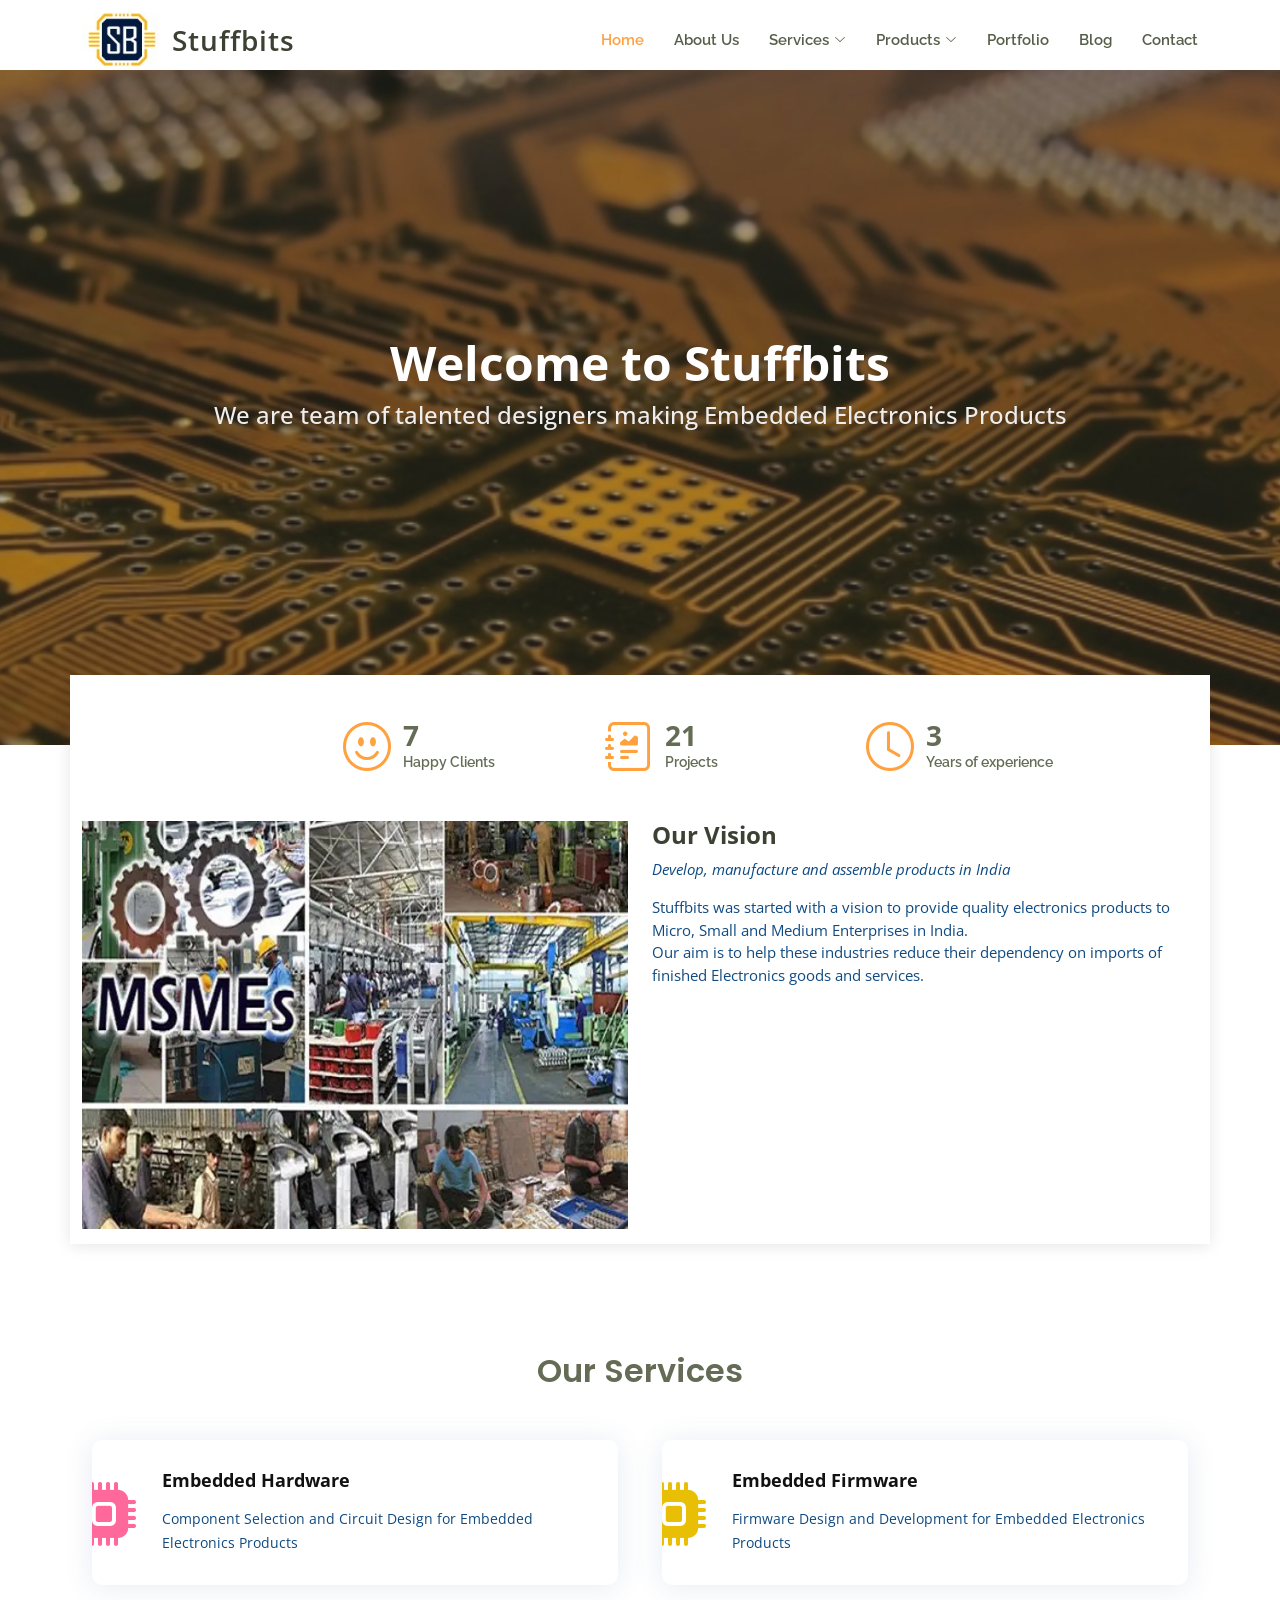
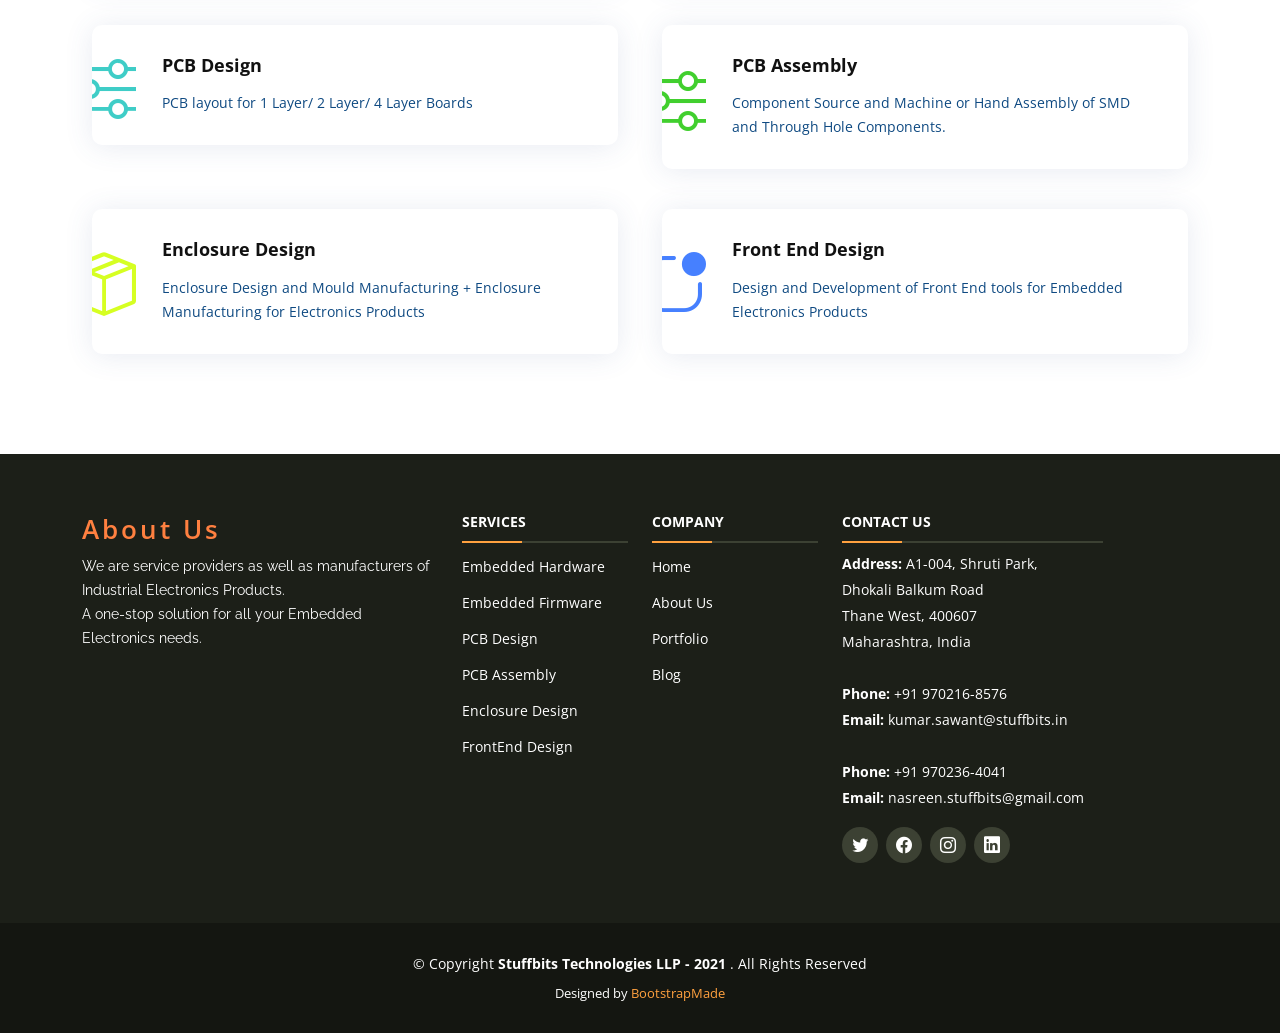
<file: index.html>
<!DOCTYPE html>
<html lang="en">

<head>
  <meta charset="utf-8">
  <meta content="width=device-width, initial-scale=1.0" name="viewport">

  <title>Stuffbits Technologies LLP - index</title>
  <meta content="" name="description">
  <meta content="" name="keywords">

  <!-- Favicons -->
  <link href="assets/img/favicon.png" rel="icon">
  <link href="assets/img/apple-touch-icon.png" rel="apple-touch-icon">

  <!-- Google Fonts -->
  <link href="https://fonts.googleapis.com/css?family=Open+Sans:300,300i,400,400i,600,600i,700,700i|Raleway:300,300i,400,400i,500,500i,600,600i,700,700i|Poppins:300,300i,400,400i,500,500i,600,600i,700,700i" rel="stylesheet">

  <!-- Vendor CSS Files -->
  <link href="assets/vendor/aos/aos.css" rel="stylesheet">
  <link href="assets/vendor/bootstrap/css/bootstrap.min.css" rel="stylesheet">
  <link href="assets/vendor/bootstrap-icons/bootstrap-icons.css" rel="stylesheet">
  <link href="assets/vendor/boxicons/css/boxicons.min.css" rel="stylesheet">
  <link href="assets/vendor/glightbox/css/glightbox.min.css" rel="stylesheet">
  <link href="assets/vendor/swiper/swiper-bundle.min.css" rel="stylesheet">

  <!-- Template Main CSS File -->
  <link href="assets/css/style.css" rel="stylesheet">


  <script src="components/header.js" type="text/javascript" defer></script>
  <script src="components/footer.js" type="text/javascript" defer></script>
  
</head>

<body>

  <header-component></header-component>
    
  <!-- ======= Hero Section ======= -->
  <section id="hero">
    <div class="hero-container" data-aos="fade-up">
      <h1>Welcome to Stuffbits</h1>
      <h2>We are team of talented designers making Embedded Electronics Products</h2>
    </div>
  </section><!-- End Hero -->

  <main id="main">

    <!-- ======= About Section ======= -->
    <section id="about" class="about">
      <div class="container">

        <div class="row justify-content-centre">
          <div class="col-lg-11">
            <div class="row justify-content-end">

              <div class="col-lg-3 col-md-5 col-6 d-md-flex align-items-md-stretch">
                <div class="count-box py-5">
                  <i class="bi bi-emoji-smile"></i>
                  <span data-purecounter-start="0" data-purecounter-end="12" class="purecounter">0</span>
                  <p>Happy Clients</p>
                </div>
              </div>

              <div class="col-lg-3 col-md-5 col-6 d-md-flex align-items-md-stretch">
                <div class="count-box py-5">
                  <i class="bi bi-journal-richtext"></i>
                  <span data-purecounter-start="0" data-purecounter-end="35" class="purecounter">0</span>
                  <p>Projects</p>
                </div>
              </div>

              <div class="col-lg-3 col-md-5 col-6 d-md-flex align-items-md-stretch">
                <div class="count-box pb-5 pt-0 pt-lg-5">
                  <i class="bi bi-clock"></i>
                  <span data-purecounter-start="0" data-purecounter-end="5" class="purecounter">0</span>
                  <p>Years of experience</p>
                </div>
              </div>
            </div>
          </div>
        </div>

        <div class="row">

          <div class="col-lg-6 video-box align-self-baseline position-relative">
            <img src="assets/img/msme.png" class="img-fluid" alt="">
          </div>

          <div class="col-lg-6 pt-3 pt-lg-0 content">
            <h3>Our Vision</h3>
            <p class="fst-italic">
              Develop, manufacture and assemble products in India 
            </p>
            <p>
             Stuffbits was started with a vision to provide quality electronics products to Micro, Small and Medium Enterprises in India.<br>
             Our aim is to help these industries reduce their dependency on imports of finished Electronics goods and services.
             
            </p>
          </div>

        </div>

      </div>
    </section><!-- End About Section -->


    <!-- ======= Services Section ======= -->
    <section id="services" class="services ">
      <div class="container">

        <div class="section-title pt-5" data-aos="fade-up">
          <h2>Our Services</h2>
        </div>

        <div class="row">
          <div class="col-md-6">
            <div class="icon-box" data-aos="fade-up">
              <div class="icon"><i class="bi bi-cpu-fill" style="color: #ff689b;"></i></div>
              <h4 class="title"><a href="">Embedded Hardware</a></h4>
              <p class="description">Component Selection and Circuit Design for Embedded Electronics Products</p>
            </div>
          </div>
          <div class="col-md-6">
            <div class="icon-box" data-aos="fade-up">
              <div class="icon"><i class="bi bi-cpu-fill" style="color: #e9bf06;"></i></div>
              <h4 class="title"><a href="">Embedded Firmware</a></h4>
              <p class="description">Firmware Design and Development for Embedded Electronics Products</p>
            </div>
          </div>

          <div class="col-md-6" data-aos="fade-up" data-aos-delay="100">
            <div class="icon-box">
              <div class="icon"><i class="bi bi-sliders" style="color: #3fcdc7;"></i></div>
              <h4 class="title"><a href="">PCB Design</a></h4>
              <p class="description">PCB layout for 1 Layer/ 2 Layer/ 4 Layer Boards</p>
            </div>
          </div>
          <div class="col-md-6" data-aos="fade-up" data-aos-delay="100">
            <div class="icon-box">
              <div class="icon"><i class="bi bi-sliders" style="color:#41cf2e;"></i></div>
              <h4 class="title"><a href="">PCB Assembly</a></h4>
              <p class="description">Component Source and Machine or Hand Assembly of SMD and Through Hole Components.</p>
            </div>
          </div>

          <div class="col-md-6" data-aos="fade-up" data-aos-delay="200">
            <div class="icon-box">
              <div class="icon"><i class="bi bi-box-seam" style="color: #d6ff22;"></i></div>
              <h4 class="title"><a href="">Enclosure Design</a></h4>
              <p class="description">Enclosure Design and Mould Manufacturing + Enclosure Manufacturing for Electronics Products</p>
            </div>
          </div>
          <div class="col-md-6" data-aos="fade-up" data-aos-delay="200">
            <div class="icon-box">
              <div class="icon"><i class="bi bi-app-indicator" style="color: #4680ff;"></i></div>
              <h4 class="title"><a href="">Front End Design</a></h4>
              <p class="description">Design and Development of Front End tools for Embedded Electronics Products</p>
            </div>
          </div>
        </div>

      </div>
    </section><!-- End Services Section -->

  
  </main><!-- End #main -->
  
 <footer-component></footer-component>
 
  <a href="#" class="back-to-top d-flex align-items-center justify-content-center"><i class="bi bi-arrow-up-short"></i></a>

  <!-- Vendor JS Files -->
  <script src="assets/vendor/aos/aos.js"></script>
  <script src="assets/vendor/bootstrap/js/bootstrap.bundle.min.js"></script>
  <script src="assets/vendor/glightbox/js/glightbox.min.js"></script>
  <script src="assets/vendor/isotope-layout/isotope.pkgd.min.js"></script>
  <script src="assets/vendor/php-email-form/validate.js"></script>
  <script src="assets/vendor/purecounter/purecounter.js"></script>
  <script src="assets/vendor/swiper/swiper-bundle.min.js"></script>
  <script src="assets/vendor/waypoints/noframework.waypoints.js"></script>

  <!-- Template Main JS File -->
  <script src="assets/js/main.js"></script>

</body>

</html>
</file>
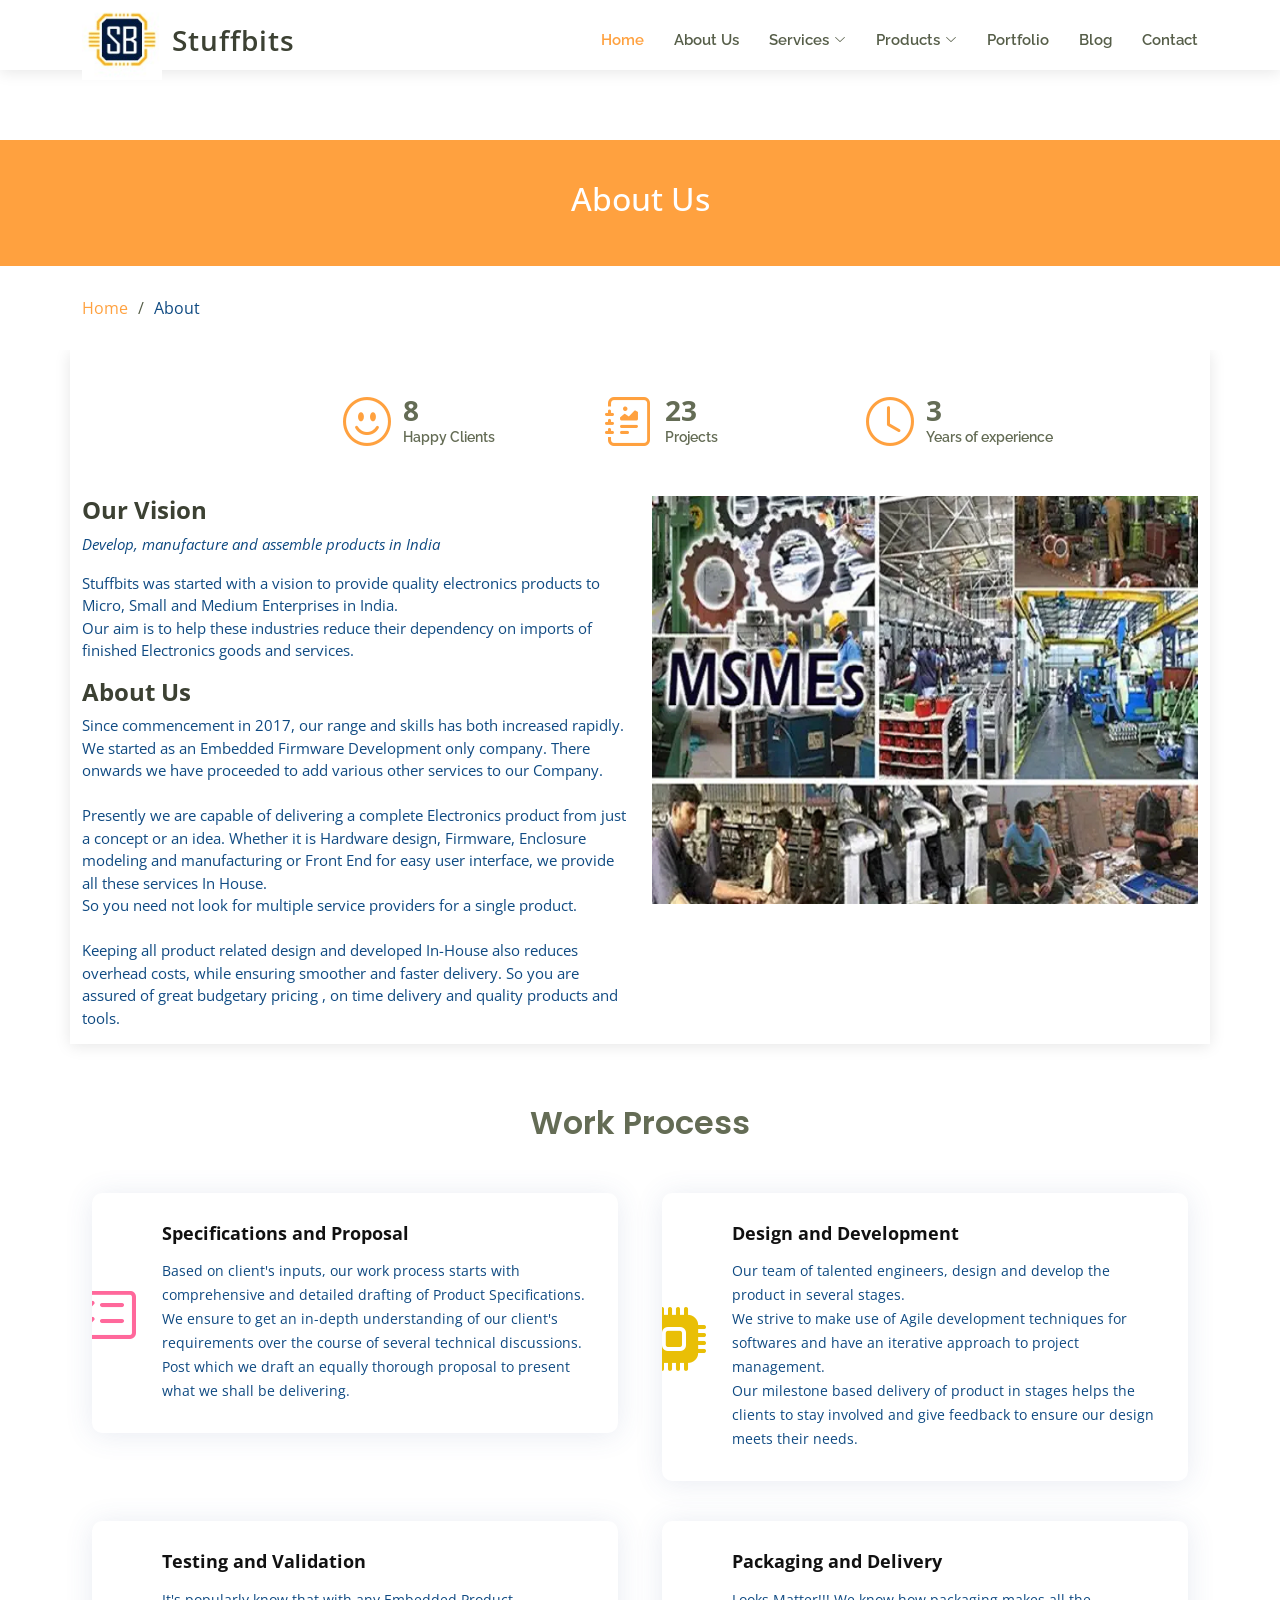
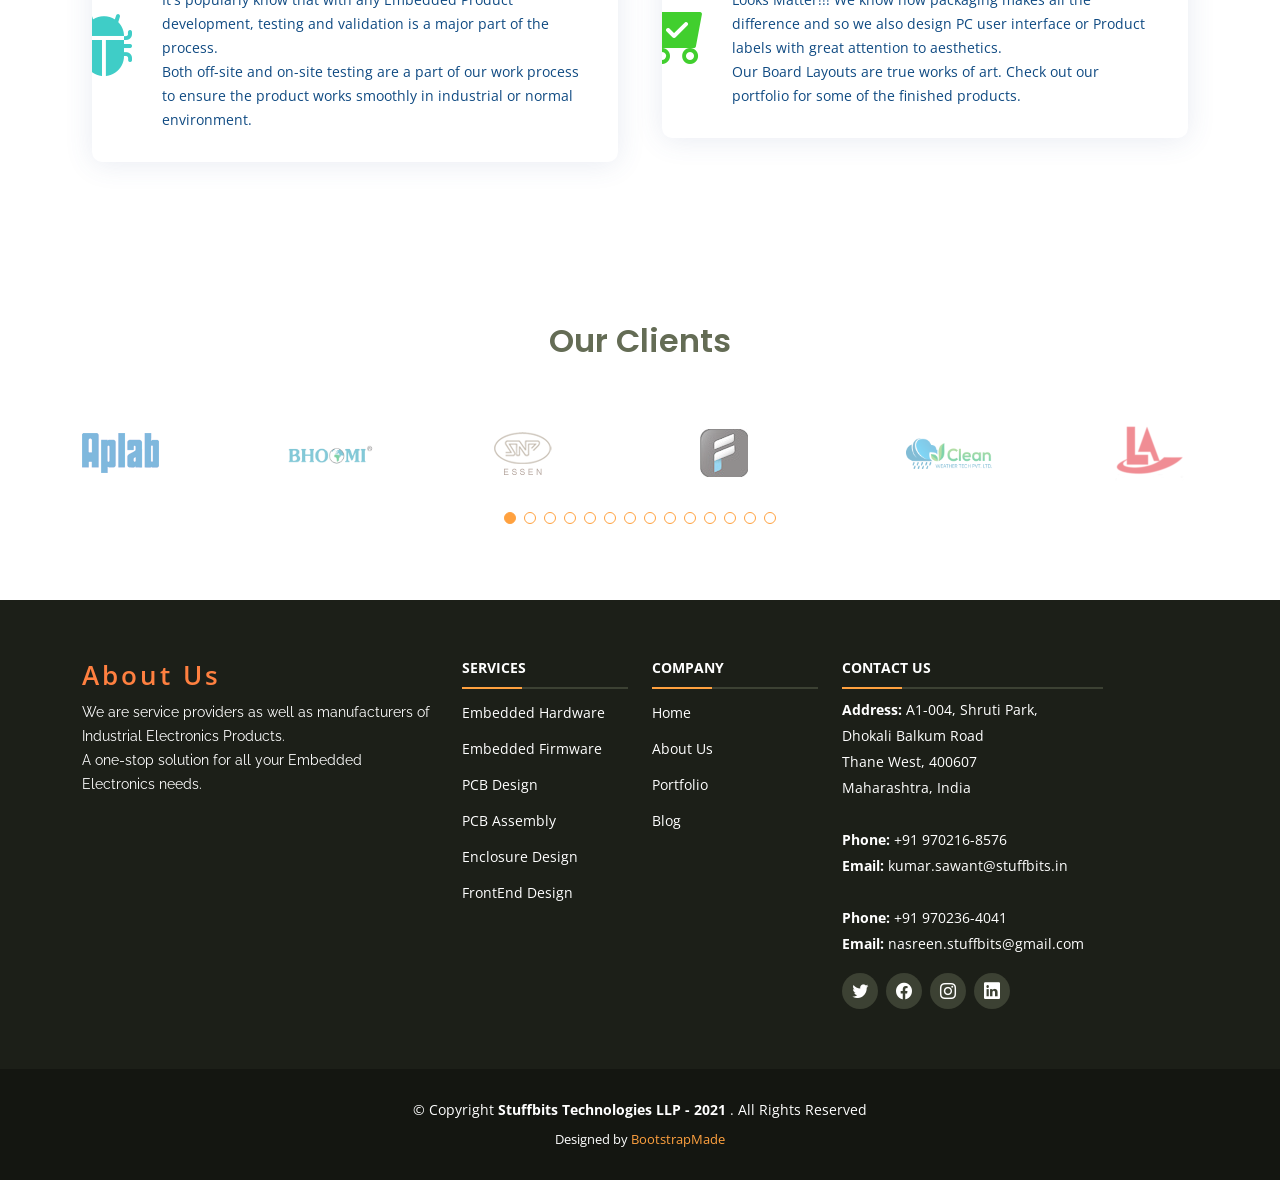
<file: about.html>
<!DOCTYPE html>
<html lang="en">

<head>
  <meta charset="utf-8">
  <meta content="width=device-width, initial-scale=1.0" name="viewport">

  <title>About Us</title>
  <meta content="" name="description">
  <meta content="" name="keywords">

  <!-- Favicons -->
  <link href="assets/img/favicon.png" rel="icon">
  <link href="assets/img/apple-touch-icon.png" rel="apple-touch-icon">

  <!-- Google Fonts -->
  <link href="https://fonts.googleapis.com/css?family=Open+Sans:300,300i,400,400i,600,600i,700,700i|Raleway:300,300i,400,400i,500,500i,600,600i,700,700i|Poppins:300,300i,400,400i,500,500i,600,600i,700,700i" rel="stylesheet">

  <!-- Vendor CSS Files -->
  <link href="assets/vendor/aos/aos.css" rel="stylesheet">
  <link href="assets/vendor/bootstrap/css/bootstrap.min.css" rel="stylesheet">
  <link href="assets/vendor/bootstrap-icons/bootstrap-icons.css" rel="stylesheet">
  <link href="assets/vendor/boxicons/css/boxicons.min.css" rel="stylesheet">
  <link href="assets/vendor/glightbox/css/glightbox.min.css" rel="stylesheet">
  <link href="assets/vendor/swiper/swiper-bundle.min.css" rel="stylesheet">

  <!-- Template Main CSS File -->
  <link href="assets/css/style.css" rel="stylesheet">

  <script src="components/header.js" type="text/javascript" defer></script>
  <script src="components/footer.js" type="text/javascript" defer></script>
  
</head>

<body>

  <header-component></header-component>
  
  <main id="main">

    <!-- ======= Breadcrumbs ======= -->
    <section id="breadcrumbs" class="breadcrumbs">
      <div class="breadcrumb-hero">
        <div class="container">
          <div class="breadcrumb-hero">
            <h2>About Us</h2>
          </div>
        </div>
      </div>
      <div class="container">
        <ol>
          <li><a href="index.html">Home</a></li>
          <li>About</li>
        </ol>
      </div>
    </section><!-- End Breadcrumbs -->

    <!-- ======= About Section ======= -->
    <section id="about" class="about">
      <div class="container">

        <div class="row justify-content-centre">
          <div class="col-lg-11">
            <div class="row justify-content-end">

              <div class="col-lg-3 col-md-5 col-6 d-md-flex align-items-md-stretch">
                <div class="count-box py-5">
                  <i class="bi bi-emoji-smile"></i>
                  <span data-purecounter-start="0" data-purecounter-end="12" class="purecounter">0</span>
                  <p>Happy Clients</p>
                </div>
              </div>

              <div class="col-lg-3 col-md-5 col-6 d-md-flex align-items-md-stretch">
                <div class="count-box py-5">
                  <i class="bi bi-journal-richtext"></i>
                  <span data-purecounter-start="0" data-purecounter-end="35" class="purecounter">0</span>
                  <p>Projects</p>
                </div>
              </div>

              <div class="col-lg-3 col-md-5 col-6 d-md-flex align-items-md-stretch">
                <div class="count-box pb-5 pt-0 pt-lg-5">
                  <i class="bi bi-clock"></i>
                  <span data-purecounter-start="0" data-purecounter-end="5" class="purecounter">0</span>
                  <p>Years of experience</p>
                </div>
              </div>
            </div>
          </div>
        </div>

        <div class="row">
          <div class="col-lg-6 pt-3 pt-lg-0 content">
            <h3>Our Vision</h3>
            <p class="fst-italic">
              Develop, manufacture and assemble products in India 
            </p>
            <p>
             Stuffbits was started with a vision to provide quality electronics products to Micro, Small and Medium Enterprises in India.<br>
             Our aim is to help these industries reduce their dependency on imports of finished Electronics goods and services.
             
            </p>
            
            <h3>About Us</h3>       
            <p>
            Since commencement in 2017, our range and skills has both increased rapidly.<br>
            We started as an Embedded Firmware Development only company. There onwards we have proceeded to add various other services to our Company.<br><br>
            
            Presently we are capable of delivering a complete Electronics product from just a concept or an idea.
            Whether it is Hardware design, Firmware, Enclosure modeling and manufacturing or  Front End for easy user interface, we provide all these services In House.<br>
            So you need not look for multiple service providers for a single product.<br><br>
            
            Keeping all product related design and developed In-House also reduces overhead costs, while ensuring smoother and faster delivery.
            So you are assured of great budgetary pricing , on time delivery and quality products and tools.    
             
            </p>
            
          </div>

          <div class="col-lg-6 video-box align-self-baseline position-relative">
            <img src="assets/img/msme.png" class="img-fluid" alt="">
          </div>
          
        </div>

      </div>
    </section><!-- End About Section -->

    <!-- ======= Work Process Section ======= -->
    <section id="services" class="services ">
      <div class="container">

        <div class="section-title" data-aos="fade-up">
          <h2>Work Process</h2>
        </div>


        <div class="row">         

          <div class="col-md-6">
            <div class="icon-box" data-aos="fade-left">
              <div class="icon"><i class="bi-card-checklist" style="color: #ff689b;"></i></div>
              <h4 class="title"><a href="">Specifications and Proposal</a></h4>
              <p class="description">Based on client's inputs, our work process starts with comprehensive and detailed drafting of Product Specifications.<br>
              We ensure to get an in-depth understanding of our client's requirements over the course of several technical discussions.<br>
              Post which we draft an equally thorough proposal to present what we shall be delivering.<br></p>
            </div>
          </div>
          
          <div class="col-md-6">
            <div class="icon-box" data-aos="fade-up">
              <div class="icon"><i class="bi bi-cpu-fill" style="color: #e9bf06;"></i></div>
              <h4 class="title"><a href="">Design and Development</a></h4>
              <p class="description">Our team of talented engineers, design and develop the product in several stages.<br> 
             We strive to make use of Agile development techniques for softwares and have an iterative approach to project management.<br>
             Our milestone based delivery of product in stages helps the clients to stay involved and give feedback to ensure our design meets their needs.<br></p>
            </div>
          </div>

          <div class="col-md-6" data-aos="fade-up" data-aos-delay="100">
            <div class="icon-box">
              <div class="icon"><i class="bi bi-bug-fill" style="color: #3fcdc7;"></i></div>
              <h4 class="title"><a href="">Testing and Validation</a></h4>
              <p class="description">It's popularly know that with any Embedded Product development, testing and validation is a major part of the process.<br>
            Both off-site and on-site testing are a part of our work process to ensure the product works smoothly in industrial or normal environment.<br></p>
            </div>
          </div>
          <div class="col-md-6" data-aos="fade-up" data-aos-delay="100">
            <div class="icon-box">
              <div class="icon"><i class="bi bi-cart-check-fill" style="color:#41cf2e;"></i></div>
              <h4 class="title"><a href="">Packaging and Delivery</a></h4>
              <p class="description"> Looks Matter!!! We know how packaging makes all the difference and so we also design PC user interface or Product labels with great attention to aesthetics.<br>
             Our Board Layouts are true works of art. Check out our portfolio for some of the finished products.</p>
            </div>
          </div>
        </div>
        

      </div>
    </section><!-- End Work Process Section -->

    <!-- ======= Our Clients Section ======= -->
    <section id="clients" class="clients">
      <div class="container" data-aos="fade-up">

        <div class="section-title">
          <h2>Our Clients</h2>
        </div>

        <div class="clients-slider swiper">
          <div class="swiper-wrapper align-items-center">
            <div class="swiper-slide"><img src="assets/img/clients/Aplab_logo.png" class="img-fluid" alt=""></div>
            <div class="swiper-slide"><img src="assets/img/clients/Bhoomi-Logo.png" class="img-fluid" alt=""></div>
            <div class="swiper-slide"><img src="assets/img/clients/essen_logo.gif" class="img-fluid" alt=""></div>
            <div class="swiper-slide"><img src="assets/img/clients/FM_logo.jpg" class="img-fluid" alt=""></div>
            
            <div class="swiper-slide"><img src="assets/img/clients/J-Clean-Logo.png" class="img-fluid" alt=""></div>
            <div class="swiper-slide"><img src="assets/img/clients/Leelavati-automation-Logo.png" class="img-fluid" alt=""></div>
            <div class="swiper-slide"><img src="assets/img/clients/marjan_logo.png" class="img-fluid" alt=""></div>
            <div class="swiper-slide"><img src="assets/img/clients/medister_logo.png" class="img-fluid" alt=""></div>
            
            <div class="swiper-slide"><img src="assets/img/clients/medsys_logo.png" class="img-fluid" alt=""></div>
            <div class="swiper-slide"><img src="assets/img/clients/process_control_logo.png" class="img-fluid" alt=""></div>
            <div class="swiper-slide"><img src="assets/img/clients/sourcewell_logo.jpg" class="img-fluid" alt=""></div>            
            <div class="swiper-slide"><img src="assets/img/clients/sprylogic_logo.jpg" class="img-fluid" alt=""></div>
            
            <div class="swiper-slide"><img src="assets/img/clients/tacit_logo.png" class="img-fluid" alt=""></div>
            <div class="swiper-slide"><img src="assets/img/clients/qea_logo.png" class="img-fluid" alt=""></div>
            
            
          </div>
          <div class="swiper-pagination"></div>
        </div>

      </div>
    </section><!-- End Our Clients Section -->

  </main><!-- End #main -->

 <footer-component></footer-component>
 
  <a href="#" class="back-to-top d-flex align-items-center justify-content-center"><i class="bi bi-arrow-up-short"></i></a>

  <!-- Vendor JS Files -->
  <script src="assets/vendor/aos/aos.js"></script>
  <script src="assets/vendor/bootstrap/js/bootstrap.bundle.min.js"></script>
  <script src="assets/vendor/glightbox/js/glightbox.min.js"></script>
  <script src="assets/vendor/isotope-layout/isotope.pkgd.min.js"></script>
  <script src="assets/vendor/php-email-form/validate.js"></script>
  <script src="assets/vendor/purecounter/purecounter.js"></script>
  <script src="assets/vendor/swiper/swiper-bundle.min.js"></script>
  <script src="assets/vendor/waypoints/noframework.waypoints.js"></script>

  <!-- Template Main JS File -->
  <script src="assets/js/main.js"></script>

</body>

</html>
</file>
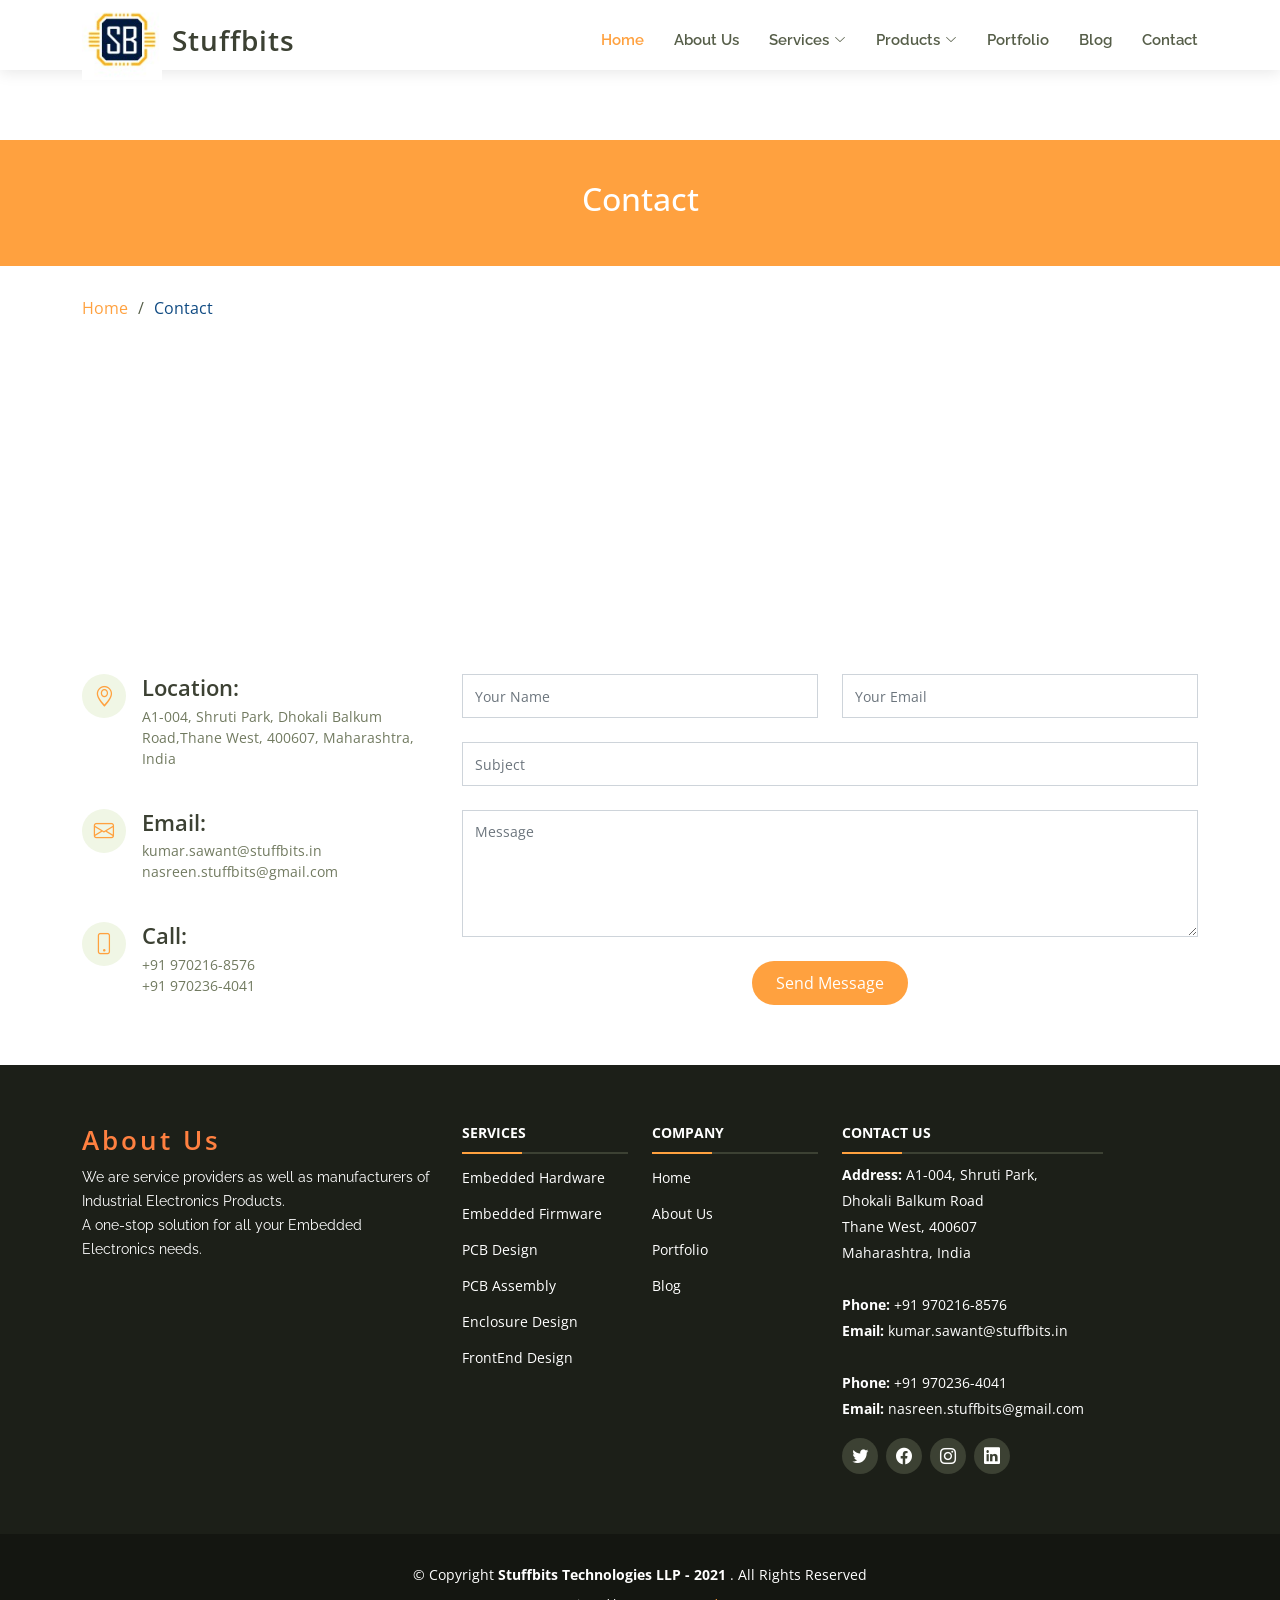
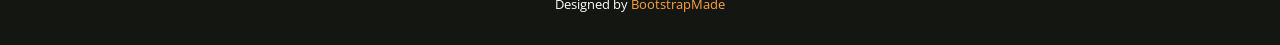
<file: contact.html>
<!DOCTYPE html>
<html lang="en">

<head>
  <meta charset="utf-8">
  <meta content="width=device-width, initial-scale=1.0" name="viewport">

  <title>Contact - Serenity Bootstrap Template</title>
  <meta content="" name="description">
  <meta content="" name="keywords">

  <!-- Favicons -->
  <link href="assets/img/favicon.png" rel="icon">
  <link href="assets/img/apple-touch-icon.png" rel="apple-touch-icon">

  <!-- Google Fonts -->
  <link href="https://fonts.googleapis.com/css?family=Open+Sans:300,300i,400,400i,600,600i,700,700i|Raleway:300,300i,400,400i,500,500i,600,600i,700,700i|Poppins:300,300i,400,400i,500,500i,600,600i,700,700i" rel="stylesheet">

  <!-- Vendor CSS Files -->
  <link href="assets/vendor/aos/aos.css" rel="stylesheet">
  <link href="assets/vendor/bootstrap/css/bootstrap.min.css" rel="stylesheet">
  <link href="assets/vendor/bootstrap-icons/bootstrap-icons.css" rel="stylesheet">
  <link href="assets/vendor/boxicons/css/boxicons.min.css" rel="stylesheet">
  <link href="assets/vendor/glightbox/css/glightbox.min.css" rel="stylesheet">
  <link href="assets/vendor/swiper/swiper-bundle.min.css" rel="stylesheet">

  <!-- Template Main CSS File -->
  <link href="assets/css/style.css" rel="stylesheet">


  <script src="components/header.js" type="text/javascript" defer></script>
  <script src="components/footer.js" type="text/javascript" defer></script>
</head>

<body>

  <header-component></header-component>
  <main id="main">

    <!-- ======= Breadcrumbs ======= -->
    <section id="breadcrumbs" class="breadcrumbs">
      <div class="breadcrumb-hero">
        <div class="container">
          <div class="breadcrumb-hero">
            <h2>Contact</h2>
            </div>
        </div>
      </div>
      <div class="container">
        <ol>
          <li><a href="index.html">Home</a></li>
          <li>Contact</li>
        </ol>
      </div>
    </section><!-- End Breadcrumbs -->

    <!-- ======= Contact Section ======= -->
    <section id="contact" class="contact">
      <div class="container">

        <div>
          <iframe style="border:0; width: 100%; height: 270px;" src="https://www.google.com/maps/embed?pb=!1m14!1m8!1m3!1d15069.218614691707!2d72.980858!3d19.22555!3m2!1i1024!2i768!4f13.1!3m3!1m2!1s0x0%3A0x28d013559d350a8a!2sShruti%20Park!5e0!3m2!1sen!2sin!4v1636839875503!5m2!1sen!2sin" frameborder="0" allowfullscreen></iframe>
        </div>

        <div class="row mt-5">

          <div class="col-lg-4" data-aos="fade-right">
            <div class="info">
              <div class="address">
                <i class="bi bi-geo-alt"></i>
                <h4>Location:</h4>
                <p>A1-004, Shruti Park,
                  Dhokali Balkum Road,Thane West, 400607,
                  Maharashtra, India</p>
              </div>

              <div class="email">
                <i class="bi bi-envelope"></i>
                <h4>Email:</h4>
                <p>kumar.sawant@stuffbits.in</p>
                <p>nasreen.stuffbits@gmail.com</p>
              </div>

              <div class="phone">
                <i class="bi bi-phone"></i>
                <h4>Call:</h4>
                <p>+91 970216-8576</p>
                <p>+91 970236-4041</p>
              </div>

              </div>

          </div>

          <div class="col-lg-8 mt-5 mt-lg-0" data-aos="fade-left">

            <form action="forms/contact.php" method="post" role="form" class="php-email-form">
              <div class="row">
                <div class="col-md-6 form-group">
                  <input type="text" name="name" class="form-control" id="name" placeholder="Your Name" required>
                </div>
                <div class="col-md-6 form-group mt-3 mt-md-0">
                  <input type="email" class="form-control" name="email" id="email" placeholder="Your Email" required>
                </div>
              </div>
              <div class="form-group mt-3">
                <input type="text" class="form-control" name="subject" id="subject" placeholder="Subject" required>
              </div>
              <div class="form-group mt-3">
                <textarea class="form-control" name="message" rows="5" placeholder="Message" required></textarea>
              </div>
              <div class="my-3">
                <div class="loading">Loading</div>
                <div class="error-message"></div>
                <div class="sent-message">Your message has been sent. Thank you!</div>
              </div>
              <div class="text-center"><button type="submit">Send Message</button></div>
            </form>

          </div>

        </div>

      </div>
    </section><!-- End Contact Section -->

  </main><!-- End #main -->

 <footer-component></footer-component>
  <a href="#" class="back-to-top d-flex align-items-center justify-content-center"><i class="bi bi-arrow-up-short"></i></a>

  <!-- Vendor JS Files -->
  <script src="assets/vendor/aos/aos.js"></script>
  <script src="assets/vendor/bootstrap/js/bootstrap.bundle.min.js"></script>
  <script src="assets/vendor/glightbox/js/glightbox.min.js"></script>
  <script src="assets/vendor/isotope-layout/isotope.pkgd.min.js"></script>
  <script src="assets/vendor/php-email-form/validate.js"></script>
  <script src="assets/vendor/purecounter/purecounter.js"></script>
  <script src="assets/vendor/swiper/swiper-bundle.min.js"></script>
  <script src="assets/vendor/waypoints/noframework.waypoints.js"></script>

  <!-- Template Main JS File -->
  <script src="assets/js/main.js"></script>

</body>

</html>
</file>
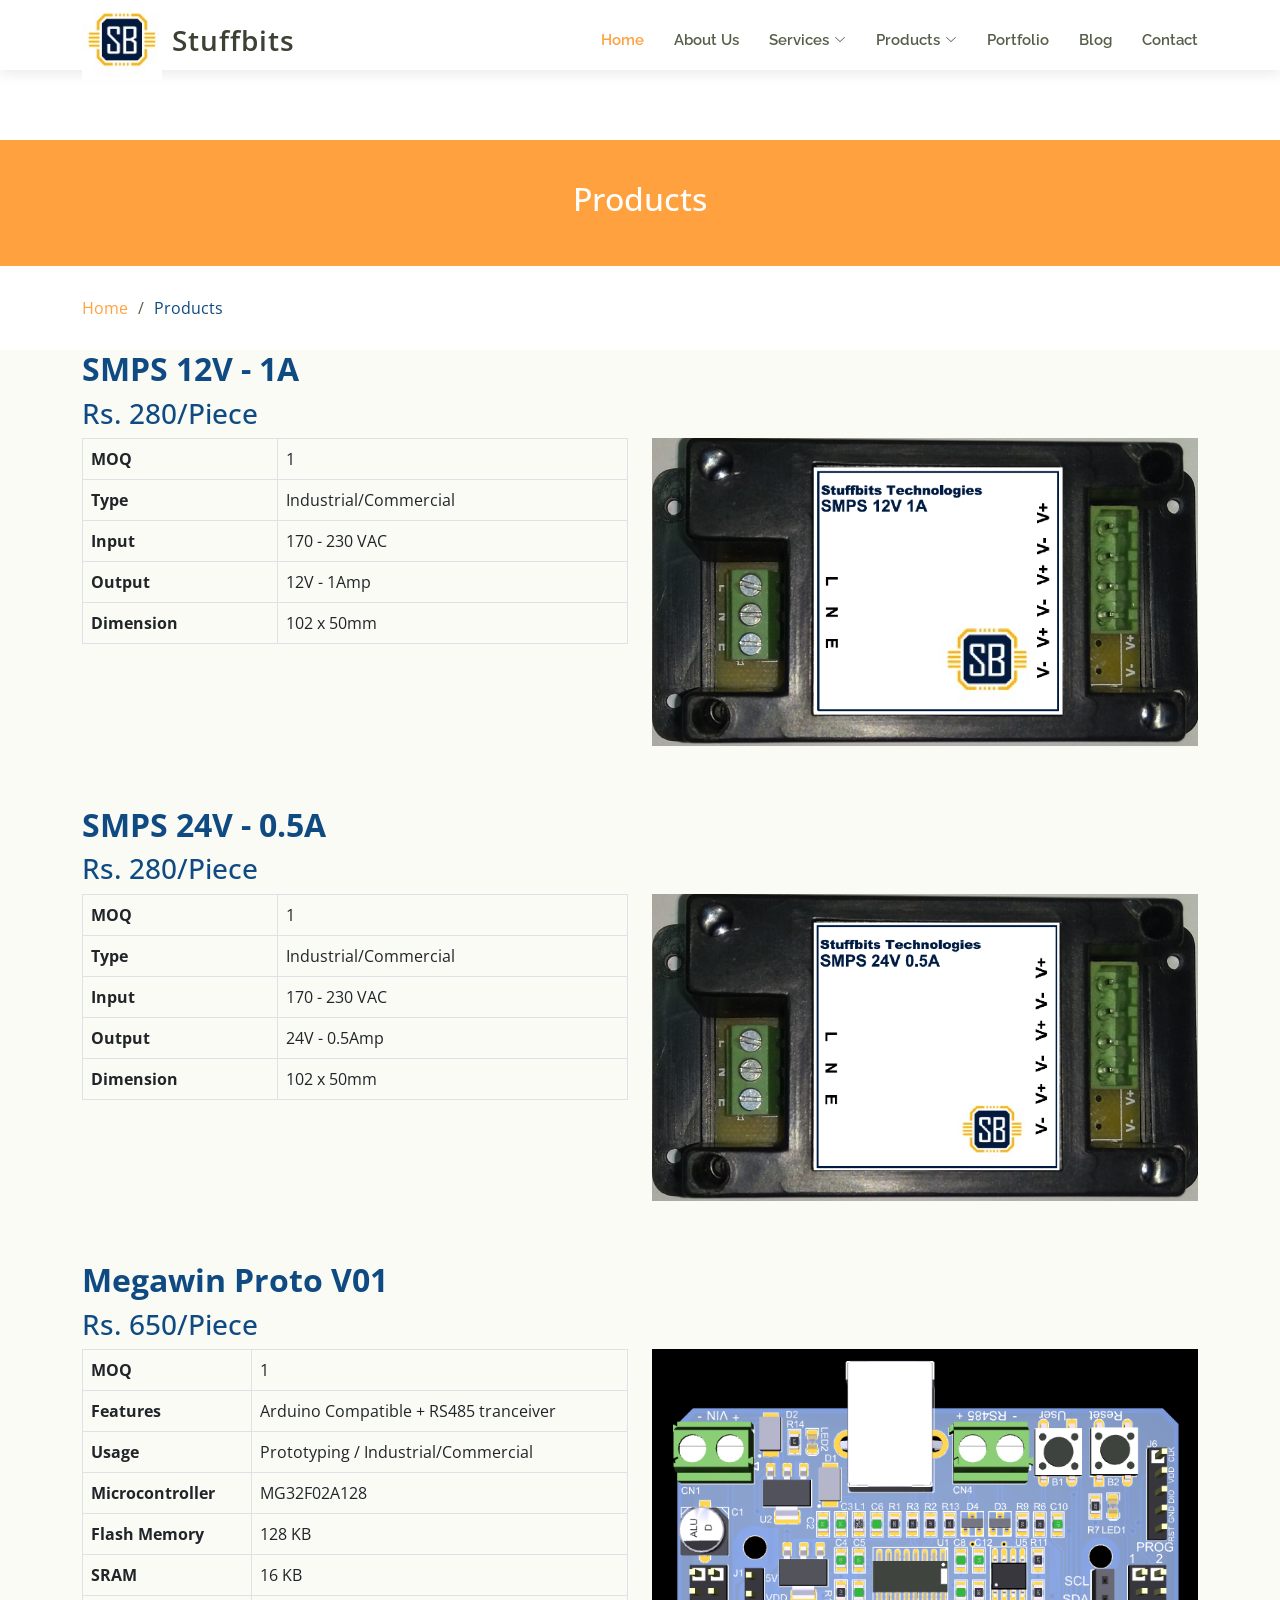
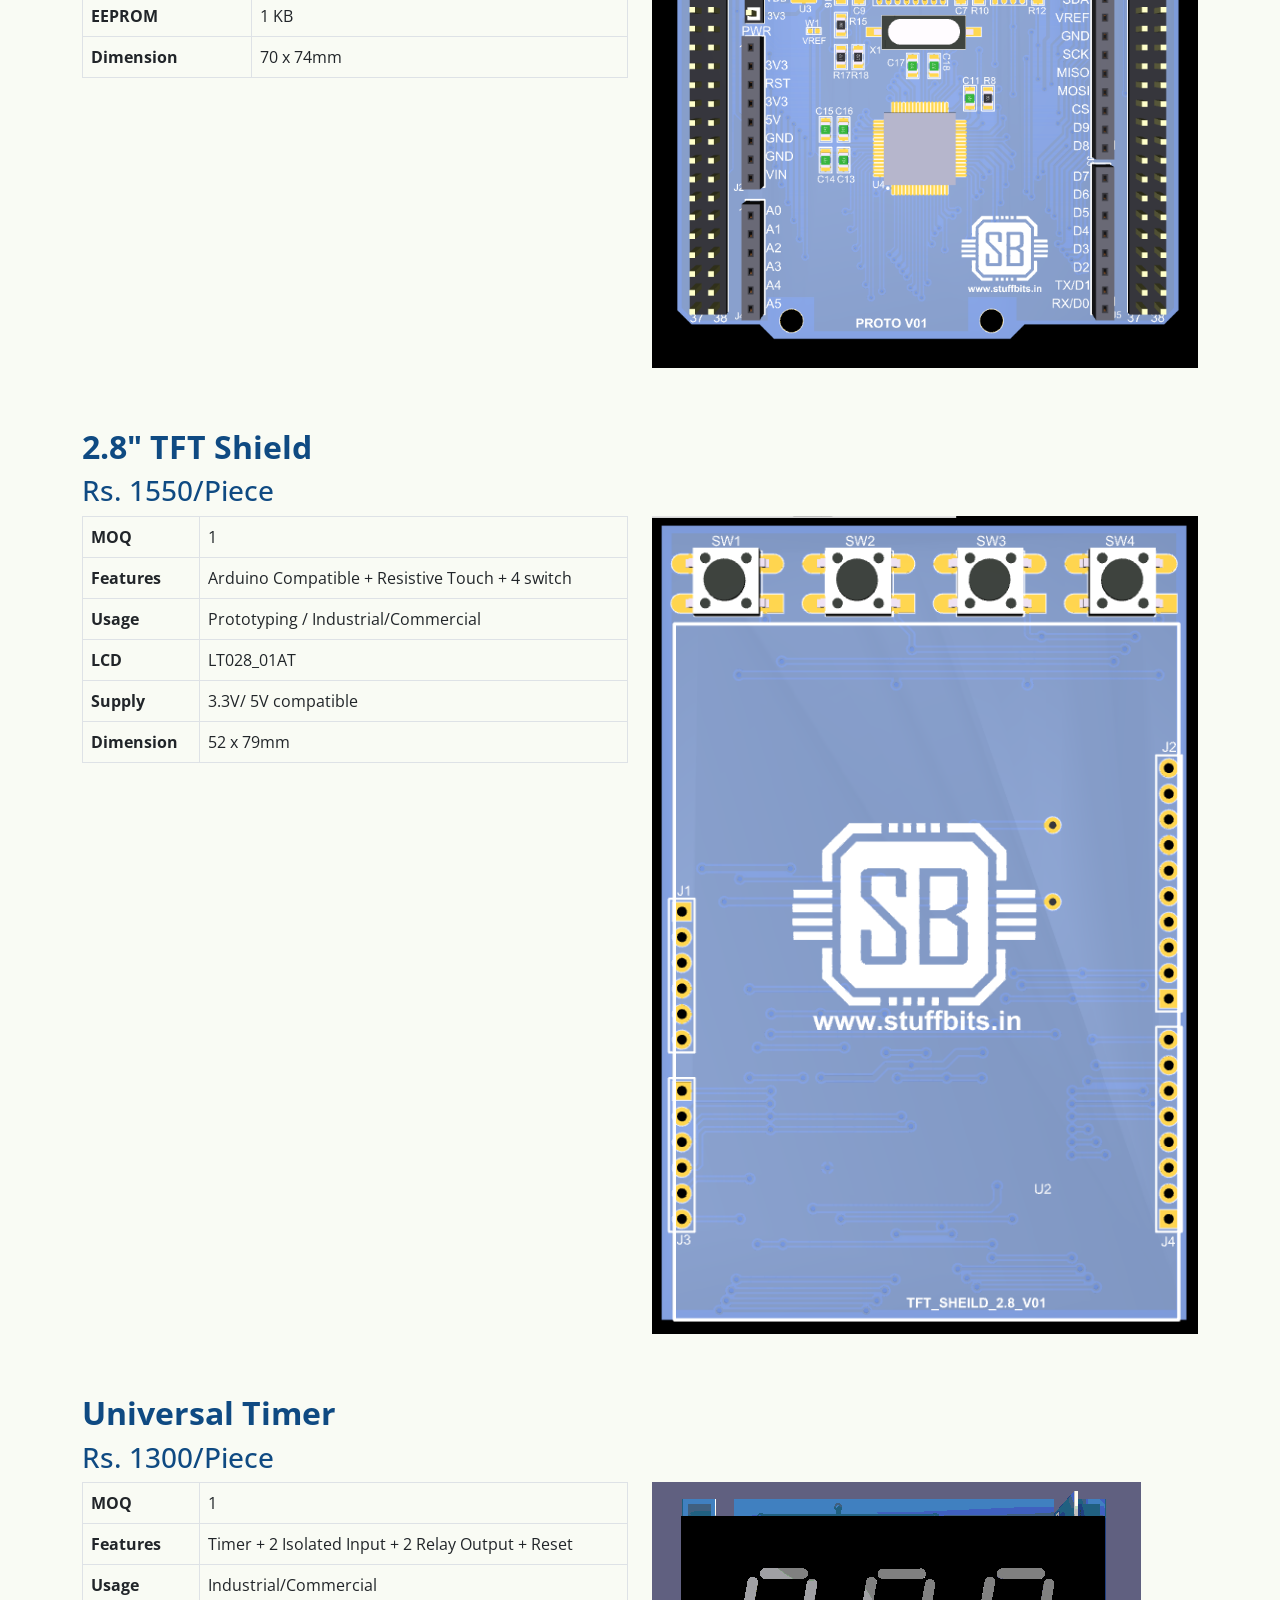
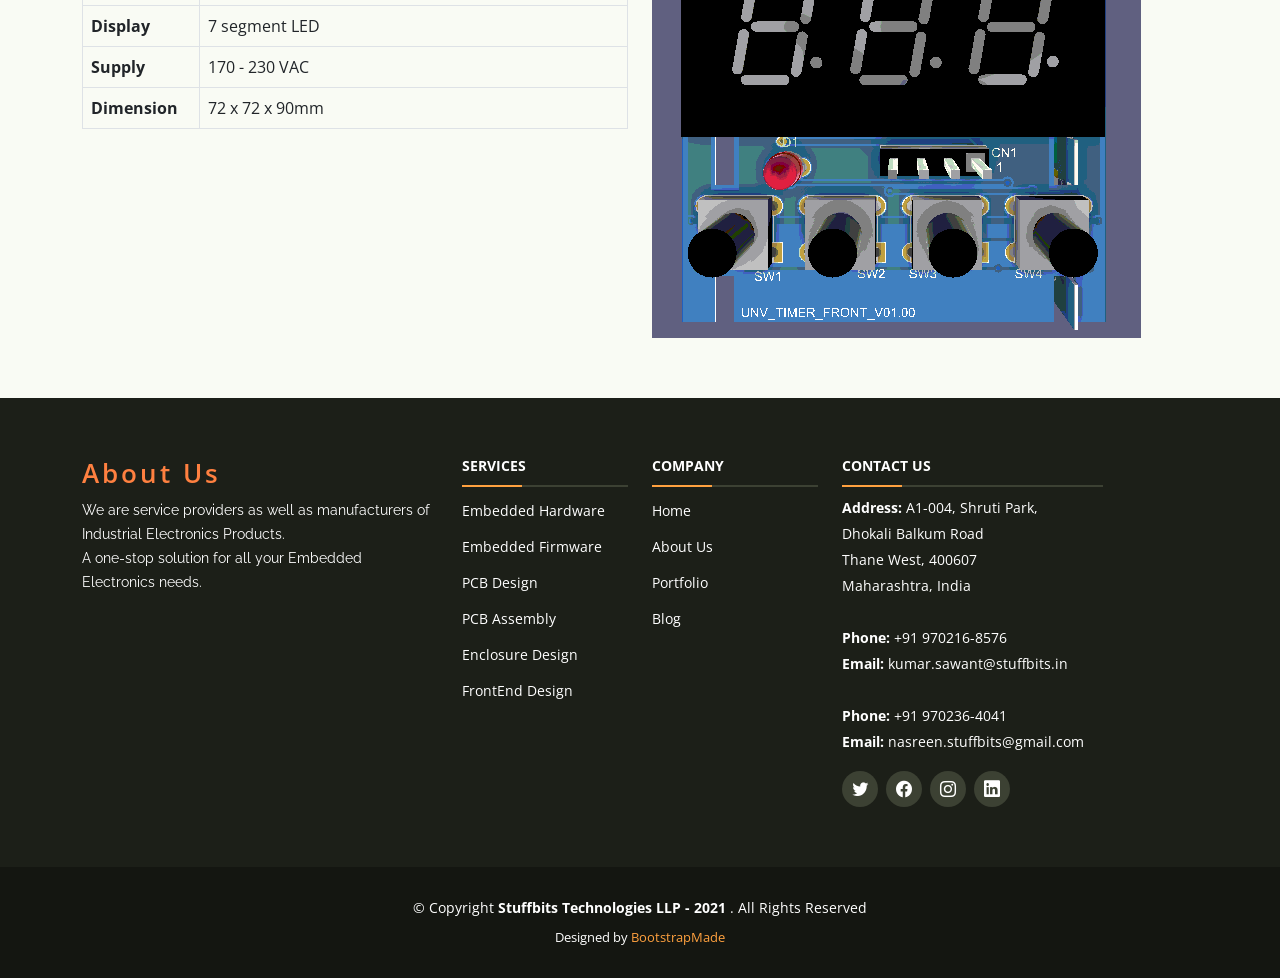
<file: products.html>
<!DOCTYPE html>
<html lang="en">

<head>
  <meta charset="utf-8">
  <meta content="width=device-width, initial-scale=1.0" name="viewport">

  <title>Stuffbits Technologies LLP - index</title>
  <meta content="" name="description">
  <meta content="" name="keywords">

  <!-- Favicons -->
  <link href="assets/img/favicon.png" rel="icon">
  <link href="assets/img/apple-touch-icon.png" rel="apple-touch-icon">

  <!-- Google Fonts -->
  <link href="https://fonts.googleapis.com/css?family=Open+Sans:300,300i,400,400i,600,600i,700,700i|Raleway:300,300i,400,400i,500,500i,600,600i,700,700i|Poppins:300,300i,400,400i,500,500i,600,600i,700,700i" rel="stylesheet">

  <!-- Vendor CSS Files -->
  <link href="assets/vendor/aos/aos.css" rel="stylesheet">
  <link href="assets/vendor/bootstrap/css/bootstrap.min.css" rel="stylesheet">
  <link href="assets/vendor/bootstrap-icons/bootstrap-icons.css" rel="stylesheet">
  <link href="assets/vendor/boxicons/css/boxicons.min.css" rel="stylesheet">
  <link href="assets/vendor/glightbox/css/glightbox.min.css" rel="stylesheet">
  <link href="assets/vendor/swiper/swiper-bundle.min.css" rel="stylesheet">

  <!-- Template Main CSS File -->
  <link href="assets/css/style.css" rel="stylesheet">


  <script src="components/header.js" type="text/javascript" defer></script>
  <script src="components/footer.js" type="text/javascript" defer></script>

</head>

<body>

  <header-component></header-component>

  <main id="main">

   <!-- ======= Breadcrumbs ======= -->
    <section id="breadcrumbs" class="breadcrumbs">
      <div class="breadcrumb-hero">
        <div class="container">
          <div class="breadcrumb-hero">
            <h2>Products</h2>
          </div>
        </div>
      </div>
      <div class="container">
        <ol>
          <li><a href="index.html">Home</a></li>
          <li>Products</li>
        </ol>
      </div>
    </section><!-- End Breadcrumbs -->

    <!-- ======= SMPS 12V Section ======= -->

    <section id="SMPS" class="services section-bg ">
     <div class="container" data-aos="fade-up">
       <div class="row">
        <h2><b>SMPS 12V - 1A</b></h2>
        <h3>Rs. 280/Piece</h3>
        <div class="col-lg-6 align-left position-relative">
         <table class="table table-bordered ">
          <tbody>
            <tr>
              <th>MOQ</th>
              <td>1</td>
            </tr>

            <tr>
              <th>Type</th>
              <td>Industrial/Commercial</td>
            </tr>
            <tr>

            <tr>
              <th>Input</th>
              <td>170 - 230 VAC</td>
            </tr>
            <tr>
              <th>Output</th>
              <td>12V - 1Amp</td>
            </tr>
            <tr>
              <th>Dimension</th>
              <td>102 x 50mm</td>
            </tr>
          </tbody>
        </table>
      </div>

        <div class="col-lg-6 image-box align-right position-relative">
          <img src="assets/img/products/smps12v.png" class="img-fluid" alt="">
        </div>
      </div>
     </div>
 	</section><!-- End SMPS 12V  Section -->


    <!-- ======= SMPS 24V Section ======= -->

    <section id="SMPS 24" class="services section-bg ">
     <div class="container" data-aos="fade-up">
       <div class="row">
        <h2><b>SMPS 24V - 0.5A</b></h2>
        <h3>Rs. 280/Piece</h3>
        <div class="col-lg-6 align-left position-relative">
         <table class="table table-bordered ">
          <tbody>
            <tr>
              <th>MOQ</th>
              <td>1</td>
            </tr>

            <tr>
              <th>Type</th>
              <td>Industrial/Commercial</td>
            </tr>
            <tr>

            <tr>
              <th>Input</th>
              <td>170 - 230 VAC</td>
            </tr>
            <tr>
              <th>Output</th>
              <td>24V - 0.5Amp</td>
            </tr>
            <tr>
              <th>Dimension</th>
              <td>102 x 50mm</td>
            </tr>
          </tbody>
        </table>
      </div>

        <div class="col-lg-6 image-box align-right position-relative">
          <img src="assets/img/products/smps24v.png" class="img-fluid" alt="">
        </div>
      </div>
     </div>
 	</section><!-- End SMPS 24V  Section -->


    <!-- ======= Megawin Proto Section ======= -->

    <section id="Proto" class="services section-bg ">
     <div class="container" data-aos="fade-up">
       <div class="row">
        <h2><b>Megawin Proto V01</b></h2>
        <h3>Rs. 650/Piece</h3>
        <div class="col-lg-6 align-left position-relative">
         <table class="table table-bordered ">
          <tbody>
            <tr>
              <th>MOQ</th>
              <td>1</td>
            </tr>

            <tr>
              <th>Features</th>
              <td>Arduino Compatible + RS485 tranceiver </td>
            </tr>

            <tr>
              <th>Usage</th>
              <td>Prototyping / Industrial/Commercial</td>
            </tr>

            <tr>
              <th>Microcontroller</th>
              <td>MG32F02A128</td>
            </tr>

            <tr>
              <th>Flash Memory</th>
              <td>128 KB</td>
            </tr>

            <tr>
              <th>SRAM</th>
              <td>16 KB</td>
            </tr>

            <tr>
              <th>EEPROM</th>
              <td>1 KB</td>
            </tr>

            <tr>
              <th>Dimension</th>
              <td>70 x 74mm</td>
            </tr>
          </tbody>
        </table>
      </div>

        <div class="col-lg-6 image-box align-right position-relative">
          <img src="assets/img/products/protoV01_atop.png" class="img-fluid" alt="">
        </div>
      </div>
     </div>
 	</section><!-- Megawin Proto Section -->

    <!-- ======= TFT Sheild Section ======= -->
    <section id="TFT" class="services section-bg ">
     <div class="container" data-aos="fade-up">
       <div class="row">
        <h2><b>2.8" TFT Shield</b></h2>
        <h3>Rs. 1550/Piece</h3>
        <div class="col-lg-6 align-left position-relative">
         <table class="table table-bordered ">
          <tbody>
            <tr>
              <th>MOQ</th>
              <td>1</td>
            </tr>

            <tr>
              <th>Features</th>
              <td>Arduino Compatible + Resistive Touch + 4 switch </td>
            </tr>

            <tr>
              <th>Usage</th>
              <td>Prototyping / Industrial/Commercial</td>
            </tr>

            <tr>
              <th>LCD</th>
              <td>LT028_01AT</td>
            </tr>

            <tr>
              <th>Supply</th>
              <td>3.3V/ 5V compatible</td>
            </tr>

            <tr>
              <th>Dimension</th>
              <td>52 x 79mm</td>
            </tr>
          </tbody>
        </table>
      </div>

        <div class="col-lg-6 image-box align-right position-relative">
          <img src="assets/img/products/TftSheildTop.png" class="img-fluid" alt="">
        </div>
      </div>
     </div>
 	</section><!-- TFT Sheild Section -->


      <!-- ======= Universal Timer Section ======= -->
      <section id="Timer" class="services section-bg ">
       <div class="container" data-aos="fade-up">
         <div class="row">
          <h2><b>Universal Timer</b></h2>
          <h3>Rs. 1300/Piece</h3>
          <div class="col-lg-6 align-left position-relative">
           <table class="table table-bordered ">
            <tbody>
              <tr>
                <th>MOQ</th>
                <td>1</td>
              </tr>

              <tr>
                <th>Features</th>
                <td>Timer + 2 Isolated Input + 2 Relay Output + Reset </td>
              </tr>

              <tr>
                <th>Usage</th>
                <td>Industrial/Commercial</td>
              </tr>

              <tr>
                <th>Display </th>
                <td>7 segment LED</td>
              </tr>

              <tr>
                <th>Supply</th>
                <td>170 - 230 VAC</td>
              </tr>

              <tr>
                <th>Dimension</th>
                <td>72 x 72 x 90mm</td>
              </tr>
            </tbody>
          </table>
        </div>

          <div class="col-lg-6 image-box align-right position-relative">
            <img src="assets/img/products/UNV_TIMER.bmp" class="img-fluid" alt="">
          </div>
        </div>
       </div>
   	</section><!-- Universal Timer Section -->

 <footer-component></footer-component>

  <a href="#" class="back-to-top d-flex align-items-center justify-content-center"><i class="bi bi-arrow-up-short"></i></a>

  <!-- Vendor JS Files -->
  <script src="assets/vendor/aos/aos.js"></script>
  <script src="assets/vendor/bootstrap/js/bootstrap.bundle.min.js"></script>
  <script src="assets/vendor/glightbox/js/glightbox.min.js"></script>
  <script src="assets/vendor/isotope-layout/isotope.pkgd.min.js"></script>
  <script src="assets/vendor/php-email-form/validate.js"></script>
  <script src="assets/vendor/purecounter/purecounter.js"></script>
  <script src="assets/vendor/swiper/swiper-bundle.min.js"></script>
  <script src="assets/vendor/waypoints/noframework.waypoints.js"></script>

  <!-- Template Main JS File -->
  <script src="assets/js/main.js"></script>

</body>

</html>
</file>
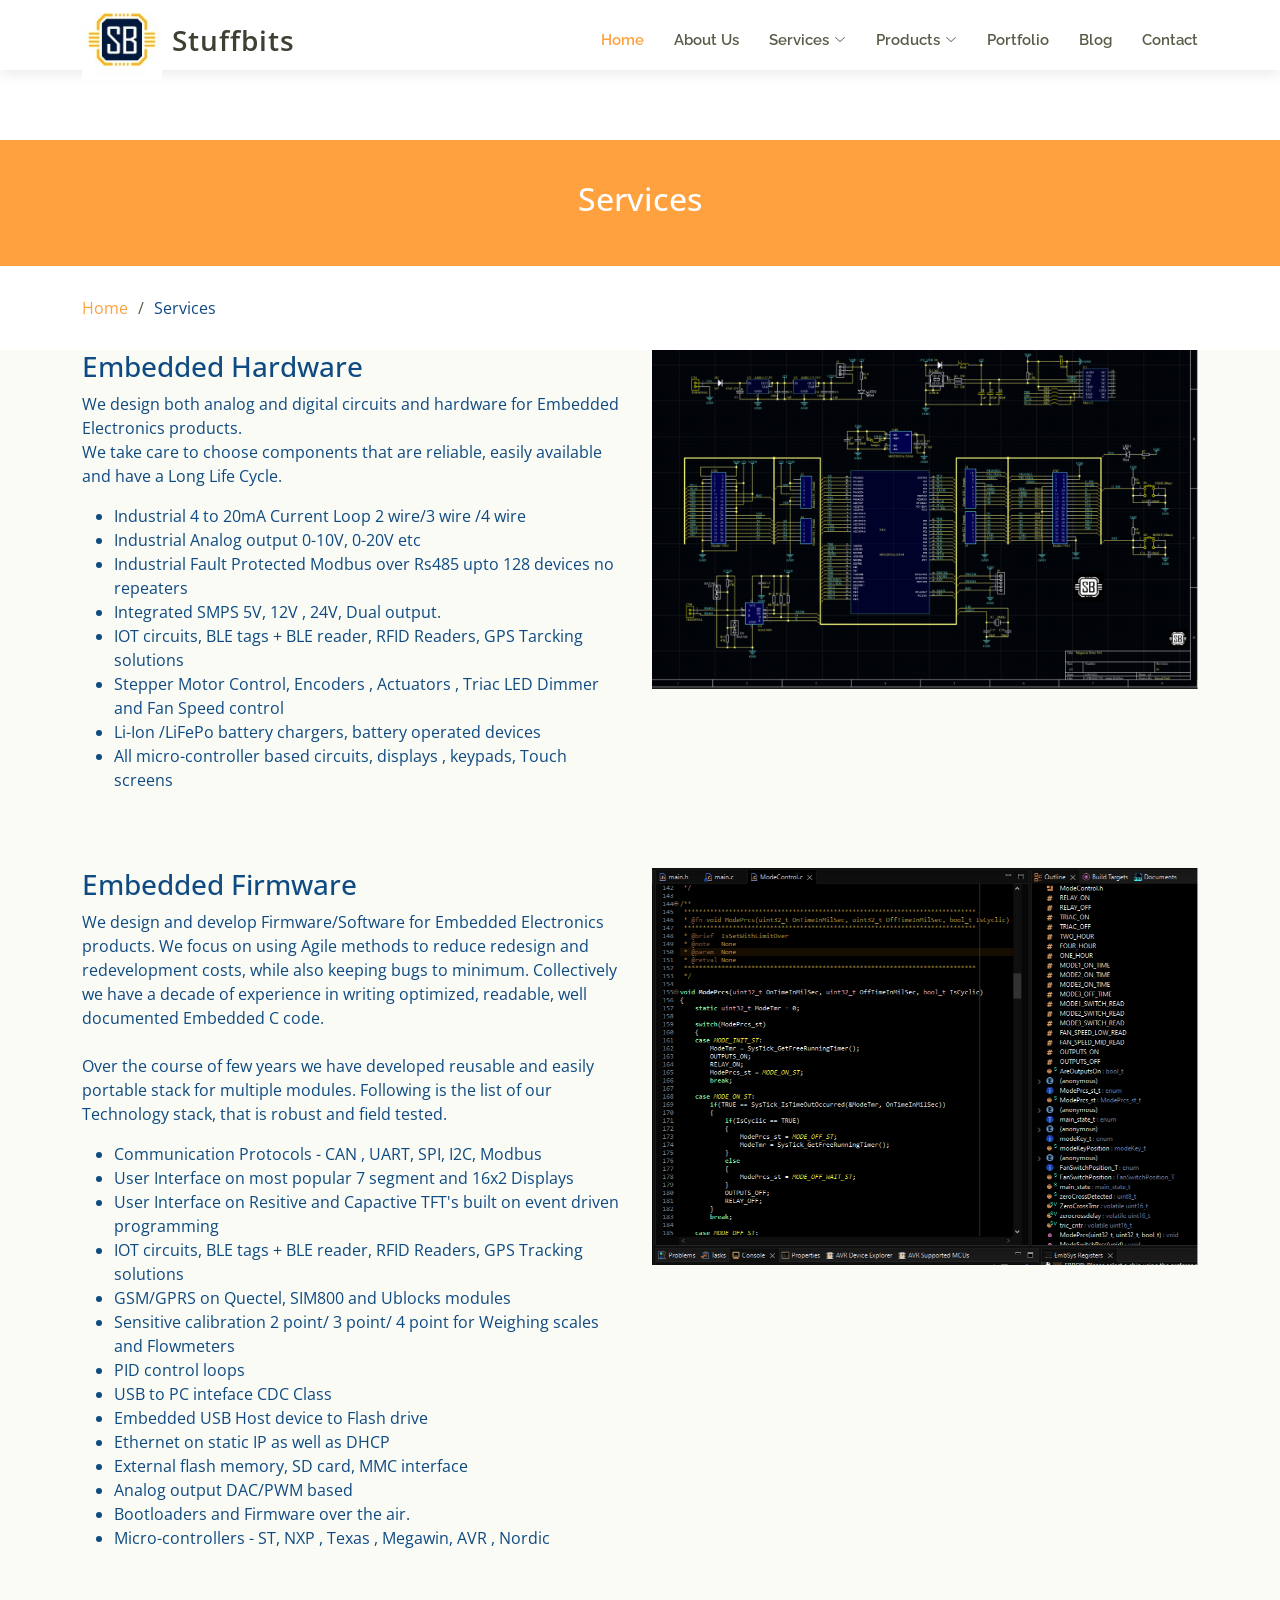
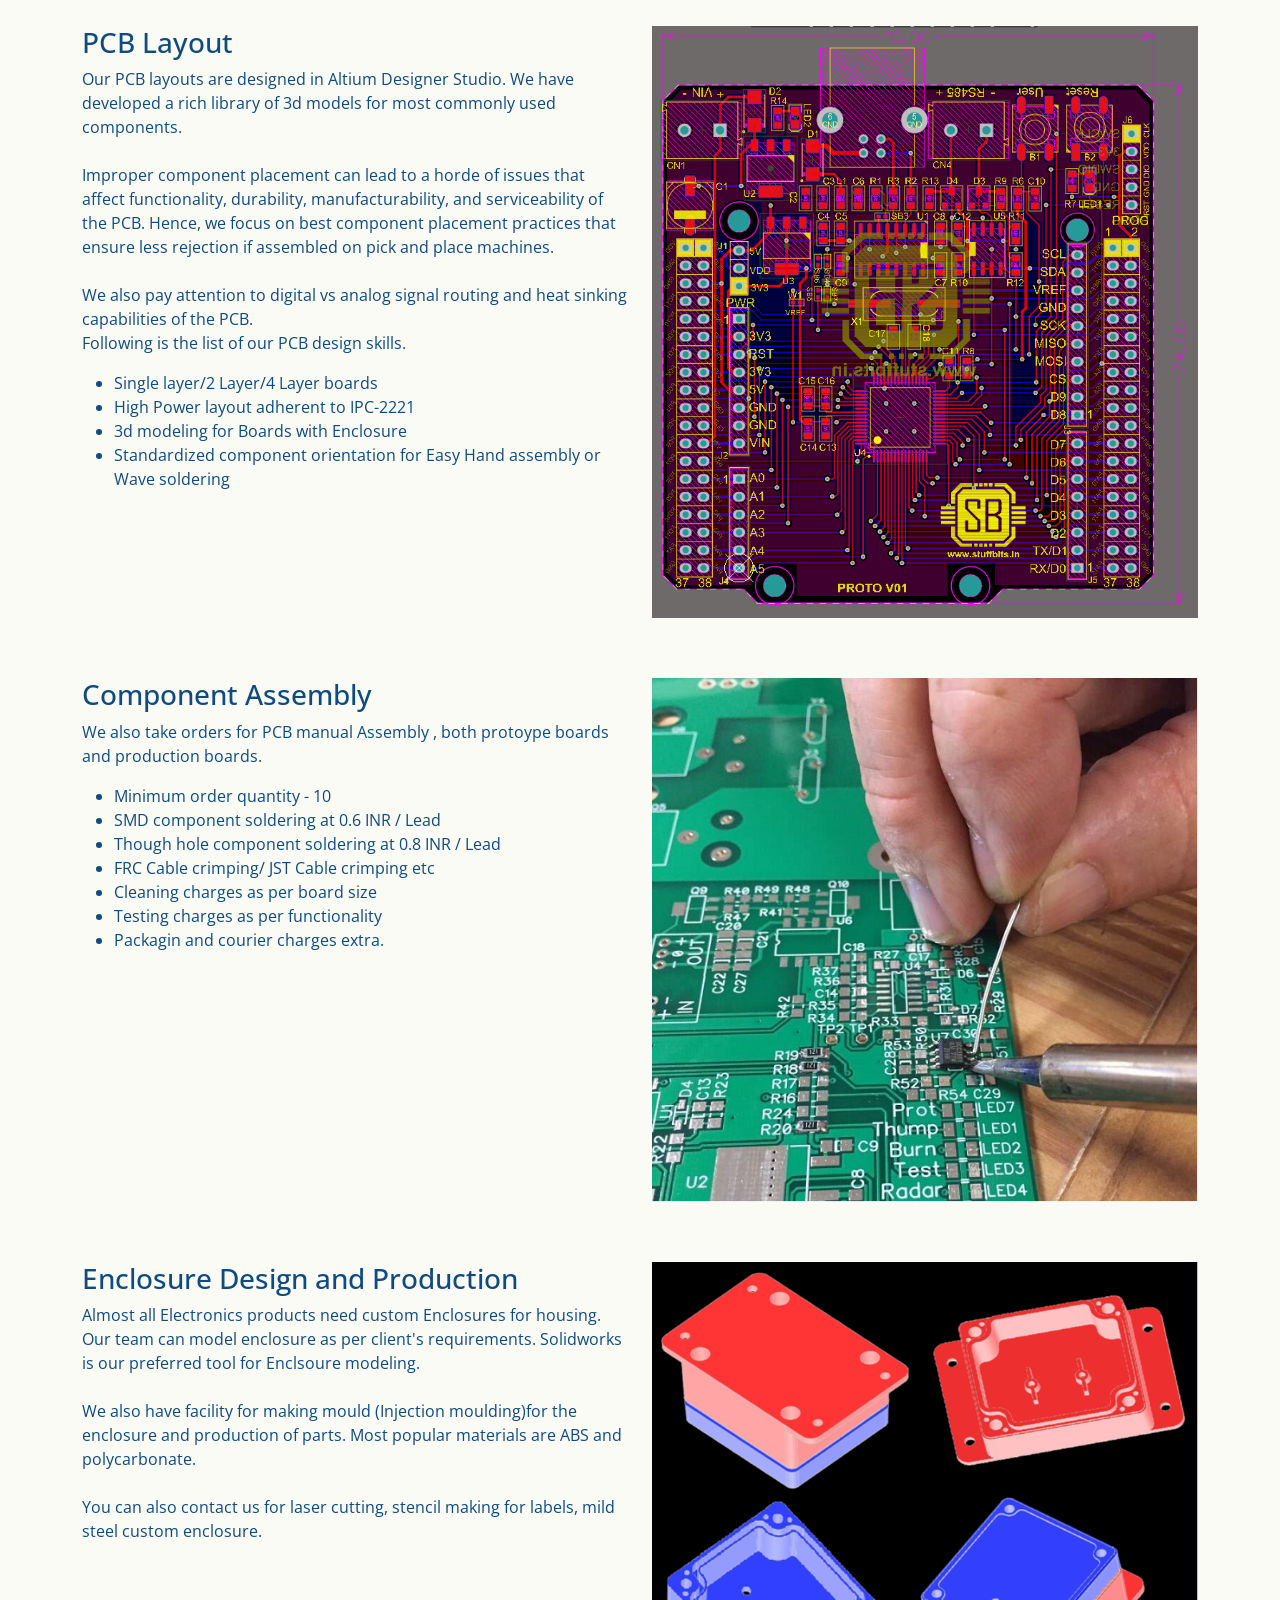
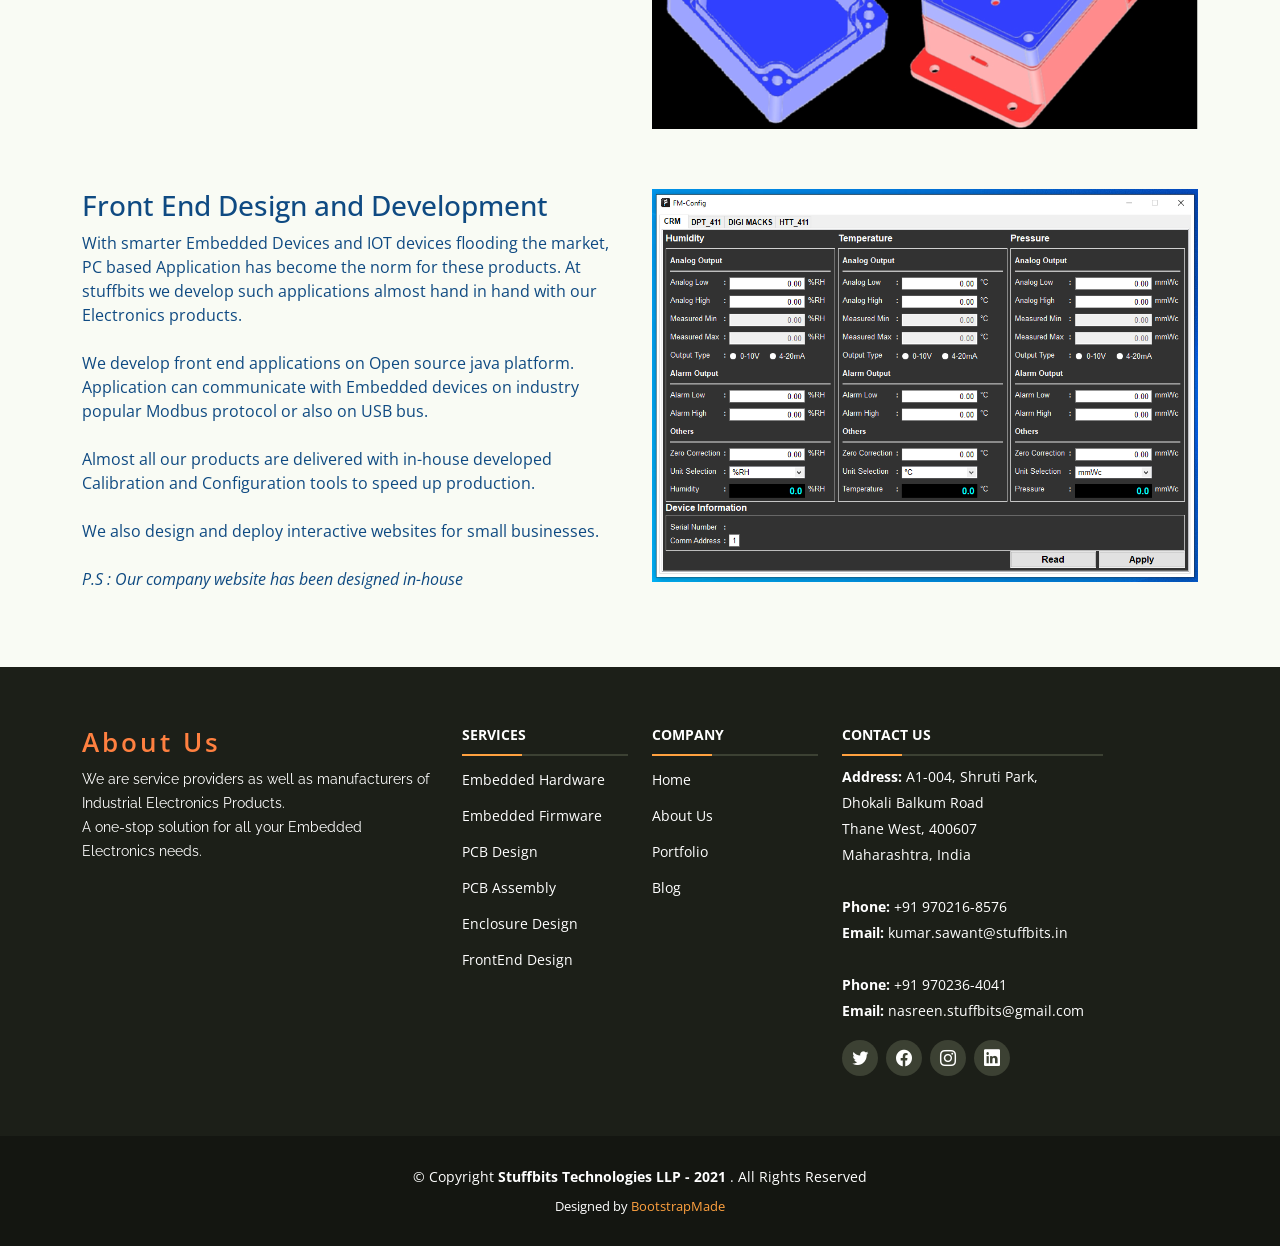
<file: services.html>
<!DOCTYPE html>
<html lang="en">

<head>
  <meta charset="utf-8">
  <meta content="width=device-width, initial-scale=1.0" name="viewport">

  <title>Stuffbits Technologies LLP - index</title>
  <meta content="" name="description">
  <meta content="" name="keywords">

  <!-- Favicons -->
  <link href="assets/img/favicon.png" rel="icon">
  <link href="assets/img/apple-touch-icon.png" rel="apple-touch-icon">

  <!-- Google Fonts -->
  <link href="https://fonts.googleapis.com/css?family=Open+Sans:300,300i,400,400i,600,600i,700,700i|Raleway:300,300i,400,400i,500,500i,600,600i,700,700i|Poppins:300,300i,400,400i,500,500i,600,600i,700,700i" rel="stylesheet">

  <!-- Vendor CSS Files -->
  <link href="assets/vendor/aos/aos.css" rel="stylesheet">
  <link href="assets/vendor/bootstrap/css/bootstrap.min.css" rel="stylesheet">
  <link href="assets/vendor/bootstrap-icons/bootstrap-icons.css" rel="stylesheet">
  <link href="assets/vendor/boxicons/css/boxicons.min.css" rel="stylesheet">
  <link href="assets/vendor/glightbox/css/glightbox.min.css" rel="stylesheet">
  <link href="assets/vendor/swiper/swiper-bundle.min.css" rel="stylesheet">

  <!-- Template Main CSS File -->
  <link href="assets/css/style.css" rel="stylesheet">


  <script src="components/header.js" type="text/javascript" defer></script>
  <script src="components/footer.js" type="text/javascript" defer></script>

</head>

<body>

  <header-component></header-component>

  <main id="main">

   <!-- ======= Breadcrumbs ======= -->
    <section id="breadcrumbs" class="breadcrumbs">
      <div class="breadcrumb-hero">
        <div class="container">
          <div class="breadcrumb-hero">
            <h2>Services</h2>
          </div>
        </div>
      </div>
      <div class="container">
        <ol>
          <li><a href="index.html">Home</a></li>
          <li>Services</li>
        </ol>
      </div>
    </section><!-- End Breadcrumbs -->

    <!-- ======= Hardware Section ======= -->
    <section id="Hardware" class="services section-bg ">
     <div class="container" data-aos="fade-up">
       <div class="row">
         <div class="col-lg-6 pt-3 pt-lg-0 content">
           <h3>Embedded Hardware</h3>
           <p>
            We design both analog and digital circuits and hardware for Embedded Electronics products.<br>
            We take care to choose components that are reliable, easily available and have a Long Life Cycle.<br>
           </p>
           <ul>
            <li> Industrial 4 to 20mA Current Loop 2 wire/3 wire /4 wire</li>
            <li> Industrial Analog output 0-10V, 0-20V etc</li>
            <li> Industrial Fault Protected Modbus over Rs485 upto 128 devices no repeaters</li>
            <li> Integrated SMPS 5V, 12V , 24V, Dual output.</li>
            <li> IOT circuits, BLE tags + BLE reader, RFID Readers, GPS Tarcking solutions</li>
            <li> Stepper Motor Control, Encoders , Actuators , Triac LED Dimmer and Fan Speed control </li>
            <li> Li-Ion /LiFePo battery chargers, battery operated devices</li>
            <li> All micro-controller based circuits, displays , keypads, Touch screens</li>
          </ul>

         </div>
          <div class="col-lg-6 image-box align-right position-relative">
           <img src="assets/img/services/hardware_inv.png" class="img-fluid" alt="">
         </div>
      </div>
     </div>
 	</section><!-- End Hardware Section -->

  <!-- ======= Firmware Section ======= -->
  <section id="Firmware" class="services section-bg ">
   <div class="container" data-aos="fade-up">
     <div class="row">
       <div class="col-lg-6 pt-3 pt-lg-0 content">
         <h3>Embedded Firmware</h3>
         <p>
          We design and develop Firmware/Software for Embedded Electronics products.
          We focus on using Agile methods to reduce redesign and redevelopment costs, while also keeping bugs to minimum.
          Collectively we have a decade of experience in writing optimized, readable, well documented Embedded C code.<br><br>
          Over the course of few years we have developed reusable and easily portable stack for multiple modules.
          Following is the list of our Technology stack, that is robust and field tested.<br>
         </p>
         <ul>
          <li> Communication Protocols - CAN , UART, SPI, I2C, Modbus</li>
          <li> User Interface on most popular 7 segment and 16x2 Displays</li>
          <li> User Interface on Resitive and Capactive TFT's built on event driven programming</li>
          <li> IOT circuits, BLE tags + BLE reader, RFID Readers, GPS Tracking solutions</li>
          <li> GSM/GPRS on Quectel, SIM800 and Ublocks modules </li>
          <li> Sensitive calibration 2 point/ 3 point/ 4 point for Weighing scales and Flowmeters </li>
          <li> PID control loops</li>
          <li> USB to PC inteface CDC Class</li>
          <li> Embedded USB Host device to Flash drive</li>
          <li> Ethernet on static IP as well as DHCP</li>
          <li> External flash memory, SD card, MMC interface </li>
          <li> Analog output DAC/PWM based </li>
          <li> Bootloaders and Firmware over the air. </li>
          <li> Micro-controllers - ST, NXP , Texas , Megawin, AVR , Nordic </li>
        </ul>
       </div>
        <div class="col-lg-6 image-box align-right position-relative">
         <img src="assets/img/services/firmware_inv.png" class="img-fluid" alt="">
       </div>
    </div>
   </div>
</section><!-- End Firmware Section -->


  <!-- ======= Layout Section ======= -->
  <section id="Layout" class="services section-bg ">
   <div class="container" data-aos="fade-up">
     <div class="row">
       <div class="col-lg-6 pt-3 pt-lg-0 content">
         <h3>PCB Layout</h3>
         <p>
           Our PCB layouts are designed in Altium Designer Studio. We have developed a rich library of 3d models for most commonly used components.<br><br>
           Improper component placement can lead to a horde of issues that affect functionality, durability, manufacturability, and serviceability of the PCB.
           Hence, we focus on best component placement practices that ensure less rejection if assembled on pick and place machines.<br><br>
           We also pay attention to digital vs analog signal routing and heat sinking capabilities of the PCB.<br>
           Following is the list of our PCB design skills.<br>
         </p>
         <ul>
          <li> Single layer/2 Layer/4 Layer boards</li>
          <li> High Power layout adherent to IPC-2221</li>
          <li> 3d modeling for Boards with Enclosure</li>
          <li> Standardized component orientation for Easy Hand assembly or Wave soldering </li>
        </ul>
       </div>
        <div class="col-lg-6 image-box align-right position-relative">
         <img src="assets/img/services/layout.png" class="img-fluid" alt="">
       </div>
    </div>
   </div>
</section><!-- End Layout Section -->

<!-- ======= PCB assembly ======= -->
<section id="Assembly" class="services section-bg ">
 <div class="container" data-aos="fade-up">
   <div class="row">
     <div class="col-lg-6 pt-3 pt-lg-0 content">
       <h3>Component Assembly</h3>
       <p>
         We also take orders for PCB manual Assembly , both protoype boards and production boards. <br>
       </p>
       <ul>
        <li> Minimum order quantity - 10 </li>
        <li> SMD component soldering at 0.6 INR / Lead</li>
        <li> Though hole component soldering at 0.8 INR / Lead</li>
        <li> FRC Cable crimping/ JST Cable crimping etc</li>
        <li> Cleaning charges as per board size </li>
        <li> Testing charges as per functionality </li>
        <li> Packagin and courier charges extra. </li>
      </ul>
     </div>
      <div class="col-lg-6 image-box align-right position-relative">
       <img src="assets/img/services/assembly.png" class="img-fluid" alt="">
     </div>
  </div>
 </div>
</section><!-- End Layout Section -->

<!-- ======= Enclosure ======= -->
<section id="Enclosure" class="services section-bg ">
 <div class="container" data-aos="fade-up">
   <div class="row">
     <div class="col-lg-6 pt-3 pt-lg-0 content">
       <h3>Enclosure Design and Production</h3>
       <p> Almost all Electronics products need custom Enclosures for housing. Our team can model enclosure as per client's requirements.
         Solidworks is our preferred tool for Enclsoure modeling.<br><br>
         We also have facility for making mould (Injection moulding)for the enclosure and production of parts. Most popular materials are ABS and polycarbonate.<br><br>
         You can also contact us for laser cutting, stencil making for labels, mild steel custom enclosure.
       </p>
     </div>
      <div class="col-lg-6 image-box align-right position-relative">
       <img src="assets/img/services/model_inv.png" class="img-fluid" alt="">
     </div>
  </div>
 </div>
</section><!-- End Enclosure Section -->

<!-- ======= Front End ======= -->
<section id="FrontEnd" class="services section-bg ">
 <div class="container" data-aos="fade-up">
   <div class="row">
     <div class="col-lg-6 pt-3 pt-lg-0 content">
       <h3>Front End Design and Development</h3>
       <p> With smarter Embedded Devices and IOT devices flooding the market, PC based Application has become the norm for these products.
         At stuffbits we develop such applications almost hand in hand with our Electronics products. <br><br>
         We develop front end applications on Open source java platform. Application can communicate with Embedded devices on industry popular Modbus protocol or also on USB bus.<br><br>
         Almost all our products are delivered with in-house developed Calibration and Configuration tools to speed up production.<br><br>

         We also design and deploy interactive websites for small businesses. <br><br>

         <i>P.S : Our company website has been designed in-house</i>
       </p>
     </div>
      <div class="col-lg-6 image-box align-right position-relative">
       <img src="assets/img/services/frontend.png" class="img-fluid" alt="">
     </div>
  </div>
 </div>
</section><!-- End Front End  Section -->

  </main><!-- End #main -->

 <footer-component></footer-component>

  <a href="#" class="back-to-top d-flex align-items-center justify-content-center"><i class="bi bi-arrow-up-short"></i></a>

  <!-- Vendor JS Files -->
  <script src="assets/vendor/aos/aos.js"></script>
  <script src="assets/vendor/bootstrap/js/bootstrap.bundle.min.js"></script>
  <script src="assets/vendor/glightbox/js/glightbox.min.js"></script>
  <script src="assets/vendor/isotope-layout/isotope.pkgd.min.js"></script>
  <script src="assets/vendor/php-email-form/validate.js"></script>
  <script src="assets/vendor/purecounter/purecounter.js"></script>
  <script src="assets/vendor/swiper/swiper-bundle.min.js"></script>
  <script src="assets/vendor/waypoints/noframework.waypoints.js"></script>

  <!-- Template Main JS File -->
  <script src="assets/js/main.js"></script>

</body>

</html>
</file>
<file: assets/css/style.css>
/**
* Template Name: Serenity - v4.6.0
* Template URL: https://bootstrapmade.com/serenity-bootstrap-corporate-template/
* Author: BootstrapMade.com
* License: https://bootstrapmade.com/license/
*/

/*--------------------------------------------------------------
# General
--------------------------------------------------------------*/
body {
  font-family: "Open Sans", sans-serif;
  color: rgb(15, 74, 130);
}

a {
  color: rgb(255, 161, 63);
  text-decoration: none;
}

a:hover {
  color: rgb(255, 128, 64);
  text-decoration: none;
}

h1, h2, h3, h4, h5, h6 {
  font-family: "Open Sans", sans-serif;
}

#main {
  margin-top: 70px;
  z-index: 3;
  position: relative;
}

/*--------------------------------------------------------------
# Back to top button
--------------------------------------------------------------*/
.back-to-top {
  position: fixed;
  visibility: hidden;
  opacity: 0;
  right: 15px;
  bottom: 15px;
  z-index: 996;
  background: rgb(255, 161, 63);
  width: 40px;
  height: 40px;
  border-radius: 4px;
  transition: all 0.4s;
}
.back-to-top i {
  font-size: 28px;
  color: #fff;
  line-height: 0;
}
.back-to-top:hover {
  background: rgb(255, 128, 64);
  color: #fff;
}
.back-to-top.active {
  visibility: visible;
  opacity: 1;
}

/*--------------------------------------------------------------
# Disable AOS delay on mobile
--------------------------------------------------------------*/
@media screen and (max-width: 768px) {
  [data-aos-delay] {
    transition-delay: 0 !important;
  }
}

/*--------------------------------------------------------------
# Hero Section
--------------------------------------------------------------*/
#hero {
  width: 100%;
  height: 75vh;
  background: url("../img/hero-bg.jpg") top center;
  background-size: cover;
  position: relative;
  margin-bottom: -140px;
  z-index: 1;
}
#hero:before {
  content: "";
  background: rgba(60, 65, 51, 0.4);
  position: absolute;
  bottom: 0;
  top: 0;
  left: 0;
  right: 0;
}
#hero .hero-container {
  position: absolute;
  bottom: 0;
  top: 0;
  left: 0;
  right: 0;
  display: flex;
  justify-content: center;
  align-items: center;
  flex-direction: column;
  text-align: center;
}
#hero h1 {
  margin: 0 0 10px 0;
  font-size: 48px;
  font-weight: 700;
  line-height: 56px;
  color: #fff;
}
#hero h2 {
  color: #eee;
  margin-bottom: 50px;
  font-size: 24px;
}
#hero .btn-get-started {
  font-family: "Raleway", sans-serif;
  font-weight: 600;
  font-size: 13px;
  letter-spacing: 1px;
  display: inline-block;
  padding: 8px 28px;
  border-radius: 50px;
  transition: 0.5s;
  margin: 10px;
  border: 2px solid rgb(255, 161, 63);
  text-transform: uppercase;
  color: #fff;
}
#hero .btn-get-started:hover {
  background: rgb(255, 161, 63);
}
@media (min-width: 1024px) {
  #hero {
    background-attachment: fixed;
  }
}
@media (max-width: 768px) {
  #hero {
    height: 100vh;
  }
  #hero h1 {
    font-size: 28px;
    line-height: 36px;
  }
  #hero h2 {
    font-size: 18px;
    line-height: 24px;
    margin-bottom: 30px;
  }
  #hero .hero-container {
    padding: 0 15px;
  }
}
@media (max-height: 500px) {
  #hero {
    height: 120vh;
  }
}

/*--------------------------------------------------------------
# Sections General
--------------------------------------------------------------*/
section {
  padding-bottom: 60px;
  overflow: hidden;
}

.section-bg {
  background-color: #f9fbf4;
}

.section-title {
  text-align: center;
  padding-bottom: 30px;
}
.section-title h2 {
  font-size: 32px;
  font-weight: 600;
  margin-bottom: 20px;
  padding-bottom: 0;
  font-family: "Poppins", sans-serif;
  color: #646c55;
}
.section-title p {
  margin-bottom: 0;
}

/*--------------------------------------------------------------
# Breadcrumbs
--------------------------------------------------------------*/
.breadcrumbs {
  padding: 0;
}
.breadcrumbs .breadcrumb-hero {
  text-align: center;
  background: rgb(255, 161, 63);
  padding: 20px 0;
  color: #fff;
}
.breadcrumbs .breadcrumb-hero h2 {
  font-size: 32px;
  font-weight: 500;
}
.breadcrumbs .breadcrumb-hero p {
  font-size: 14px;
  margin-bottom: 0;
}
.breadcrumbs ol {
  display: flex;
  flex-wrap: wrap;
  list-style: none;
  padding: 0;
  margin: 30px 0;
}
.breadcrumbs ol li + li {
  padding-left: 10px;
}
.breadcrumbs ol li + li::before {
  display: inline-block;
  padding-right: 10px;
  color: #565e49;
  content: "/";
}

/*--------------------------------------------------------------
# About
--------------------------------------------------------------*/
.about .container {
  box-shadow: 0px 2px 15px rgba(0, 0, 0, 0.1);
  padding-bottom: 15px;
  background: #fff;
}
.about .count-box {
  width: 100%;
}
.about .count-box i {
  display: block;
  font-size: 48px;
  color: rgb(255, 161, 63);
  float: left;
  line-height: 0;
}
.about .count-box span {
  font-size: 28px;
  line-height: 24px;
  display: block;
  font-weight: 700;
  color: #646c55;
  margin-left: 60px;
}
.about .count-box p {
  padding: 5px 0 0 0;
  margin: 0 0 0 60px;
  font-family: "Raleway", sans-serif;
  font-weight: 600;
  font-size: 14px;
  color: #646c55;
}
.about .count-box a {
  font-weight: 600;
  display: block;
  margin-top: 20px;
  color: #646c55;
  font-size: 15px;
  font-family: "Poppins", sans-serif;
  transition: ease-in-out 0.3s;
}
.about .count-box a:hover {
  color: #8b9578;
}
.about .content {
  font-size: 15px;
}
.about .content h3 {
  font-weight: 700;
  font-size: 24px;
  color: #3c4133;
}
.about .content ul {
  list-style: none;
  padding: 0;
}
.about .content ul li {
  padding-bottom: 10px;
  padding-left: 28px;
  position: relative;
}
.about .content ul i {
  font-size: 24px;
  color: rgb(255, 161, 63);
  position: absolute;
  left: 0;
  top: -2px;
}
.about .content p:last-child {
  margin-bottom: 0;
}

@-webkit-keyframes pulsate-btn {
  0% {
    transform: scale(0.6, 0.6);
    opacity: 1;
  }
  100% {
    transform: scale(1, 1);
    opacity: 0;
  }
}

@keyframes pulsate-btn {
  0% {
    transform: scale(0.6, 0.6);
    opacity: 1;
  }
  100% {
    transform: scale(1, 1);
    opacity: 0;
  }
}

/*--------------------------------------------------------------
# Services
--------------------------------------------------------------*/
.services .icon-box {
  padding: 30px;
  position: relative;
  overflow: hidden;
  border-radius: 10px;
  margin: 0 10px 40px 10px;
  background: #fff;
  box-shadow: 0 2px 29px 0 rgba(68, 88, 144, 0.12);
  transition: all 0.3s ease-in-out;
}
.services .icon-box:hover {
  transform: translateY(-5px);
}
.services .icon {
  position: absolute;
  left: -20px;
  top: calc(50% - 30px);
}
.services .icon i {
  font-size: 64px;
  line-height: 1;
  transition: 0.5s;
}
.services .title {
  margin-left: 40px;
  font-weight: 700;
  margin-bottom: 15px;
  font-size: 18px;
}
.services .title a {
  color: #111;
}
.services .icon-box:hover .title a {
  color: rgb(255, 161, 63);
}
.services .description {
  font-size: 14px;
  margin-left: 40px;
  line-height: 24px;
  margin-bottom: 0;
}

/*--------------------------------------------------------------
# Work Process
--------------------------------------------------------------*/
.work-process .content + .content {
  margin-top: 100px;
}
.work-process .content h3 {
  font-weight: 600;
  font-size: 26px;
}
.work-process .content ul {
  list-style: none;
  padding: 0;
}
.work-process .content ul li {
  padding-bottom: 10px;
}
.work-process .content ul i {
  font-size: 20px;
  padding-right: 4px;
  color: rgb(255, 161, 63);
}
.work-process .content p:last-child {
  margin-bottom: 0;
}

/*--------------------------------------------------------------
# Our Skills
--------------------------------------------------------------*/
.skills {
  padding-top: 60px;
}
.skills .content h3 {
  font-weight: 700;
  font-size: 26px;
  color: #3c4133;
  font-family: "Poppins", sans-serif;
}
.skills .content ul {
  list-style: none;
  padding: 0;
}
.skills .content ul li {
  padding-bottom: 10px;
}
.skills .content ul i {
  font-size: 20px;
  padding-right: 4px;
  color: rgb(255, 161, 63);
}
.skills .content p:last-child {
  margin-bottom: 0;
}
.skills .progress {
  height: 60px;
  display: block;
  background: none;
  border-radius: 0;
}
.skills .progress .skill {
  padding: 0;
  margin: 0 0 6px 0;
  text-transform: uppercase;
  display: block;
  font-weight: 600;
  font-family: "Poppins", sans-serif;
  color: #3c4133;
}
.skills .progress .skill .val {
  float: right;
  font-style: normal;
}
.skills .progress-bar-wrap {
  background: #e1e4dc;
}
.skills .progress-bar {
  width: 1px;
  height: 10px;
  transition: 0.9s;
  background-color: rgb(255, 161, 63);
}

/*--------------------------------------------------------------
# Our Clients
--------------------------------------------------------------*/
.clients {
  padding-top: 60px;
}
.clients .swiper-slide img {
  opacity: 0.5;
  transition: 0.3s;
}
.clients .swiper-slide img:hover {
  opacity: 1;
}
.clients .swiper-pagination {
  margin-top: 20px;
  position: relative;
}
.clients .swiper-pagination .swiper-pagination-bullet {
  width: 12px;
  height: 12px;
  background-color: #fff;
  opacity: 1;
  border: 1px solid rgb(255, 161, 63);
}
.clients .swiper-pagination .swiper-pagination-bullet-active {
  background-color: rgb(255, 161, 63);
}

/*--------------------------------------------------------------
# Features
--------------------------------------------------------------*/
.features .card {
  border: 0;
  padding: 160px 20px 20px 20px;
  position: relative;
  width: 100%;
  background-size: cover;
  background-repeat: no-repeat;
  background-position: center center;
}
.features .card-body {
  z-index: 10;
  background: rgba(255, 255, 255, 0.9);
  padding: 15px 30px;
  box-shadow: 0px 2px 15px rgba(0, 0, 0, 0.1);
  transition: 0.3s;
  transition: ease-in-out 0.4s;
  border-radius: 5px;
}
.features .card-title {
  font-weight: 700;
  text-align: center;
  margin-bottom: 15px;
}
.features .card-title a {
  color: #3c4133;
}
.features .card-text {
  color: #5e5e5e;
}
.features .read-more a {
  color: #777777;
  text-transform: uppercase;
  font-weight: 600;
  font-size: 12px;
  transition: 0.4s;
}
.features .read-more a:hover {
  text-decoration: underline;
}
.features .card:hover .card-body {
  background: rgb(255, 161, 63);
}
.features .card:hover .read-more a, .features .card:hover .card-title, .features .card:hover .card-title a, .features .card:hover .card-text {
  color: #fff;
}

/*--------------------------------------------------------------
# Portfolio
--------------------------------------------------------------*/
.portfolio .portfolio-item {
  margin-bottom: 30px;
}
.portfolio #portfolio-flters {
  padding: 0;
  margin: 0 auto 20px auto;
  list-style: none;
  text-align: center;
}
.portfolio #portfolio-flters li {
  cursor: pointer;
  display: inline-block;
  padding: 8px 15px 10px 15px;
  font-size: 14px;
  font-weight: 600;
  line-height: 1;
  text-transform: uppercase;
  color: #444444;
  margin-bottom: 5px;
  transition: all 0.3s ease-in-out;
  border-radius: 3px;
}
.portfolio #portfolio-flters li:hover, .portfolio #portfolio-flters li.filter-active {
  color: #fff;
  background: rgb(255, 161, 63);
}
.portfolio #portfolio-flters li:last-child {
  margin-right: 0;
}
.portfolio .portfolio-wrap {
  transition: 0.3s;
  position: relative;
  overflow: hidden;
  z-index: 1;
  background: rgba(60, 65, 51, 0.6);
}
.portfolio .portfolio-wrap::before {
  content: "";
  background: rgba(60, 65, 51, 0.6);
  position: absolute;
  left: 0;
  right: 0;
  top: 0;
  bottom: 0;
  transition: all ease-in-out 0.3s;
  z-index: 2;
  opacity: 0;
}
.portfolio .portfolio-wrap img {
  transition: all ease-in-out 0.3s;
}
.portfolio .portfolio-wrap .portfolio-info {
  opacity: 0;
  position: absolute;
  top: 0;
  left: 0;
  right: 0;
  bottom: 0;
  z-index: 3;
  transition: all ease-in-out 0.3s;
  display: flex;
  flex-direction: column;
  justify-content: flex-end;
  align-items: flex-start;
  padding: 20px;
}
.portfolio .portfolio-wrap .portfolio-info h4 {
  font-size: 20px;
  color: #fff;
  font-weight: 600;
}
.portfolio .portfolio-wrap .portfolio-info p {
  color: rgba(255, 255, 255, 0.7);
  font-size: 14px;
  text-transform: uppercase;
  padding: 0;
  margin: 0;
  font-style: italic;
}
.portfolio .portfolio-wrap .portfolio-links {
  text-align: center;
  z-index: 4;
}
.portfolio .portfolio-wrap .portfolio-links a {
  color: #fff;
  margin: 0 5px 0 0;
  font-size: 28px;
  display: inline-block;
  transition: 0.3s;
}
.portfolio .portfolio-wrap .portfolio-links a:hover {
  color: #c0da91;
}
.portfolio .portfolio-wrap:hover::before {
  opacity: 1;
}
.portfolio .portfolio-wrap:hover img {
  transform: scale(1.2);
}
.portfolio .portfolio-wrap:hover .portfolio-info {
  opacity: 1;
}

/*--------------------------------------------------------------
# Portfolio Details
--------------------------------------------------------------*/
.portfolio-details {
  padding-top: 40px;
}
.portfolio-details .portfolio-details-slider img {
  width: 100%;
}
.portfolio-details .portfolio-details-slider .swiper-pagination {
  margin-top: 20px;
  position: relative;
}
.portfolio-details .portfolio-details-slider .swiper-pagination .swiper-pagination-bullet {
  width: 12px;
  height: 12px;
  background-color: #fff;
  opacity: 1;
  border: 1px solid rgb(255, 161, 63);
}
.portfolio-details .portfolio-details-slider .swiper-pagination .swiper-pagination-bullet-active {
  background-color: rgb(255, 161, 63);
}
.portfolio-details .portfolio-info {
  padding: 30px;
  box-shadow: 0px 0 30px rgba(60, 65, 51, 0.08);
}
.portfolio-details .portfolio-info h3 {
  font-size: 22px;
  font-weight: 700;
  margin-bottom: 20px;
  padding-bottom: 20px;
  border-bottom: 1px solid #eee;
}
.portfolio-details .portfolio-info ul {
  list-style: none;
  padding: 0;
  font-size: 15px;
}
.portfolio-details .portfolio-info ul li + li {
  margin-top: 10px;
}
.portfolio-details .portfolio-description {
  padding-top: 30px;
}
.portfolio-details .portfolio-description h2 {
  font-size: 26px;
  font-weight: 700;
  margin-bottom: 20px;
}
.portfolio-details .portfolio-description p {
  padding: 0;
}

/*--------------------------------------------------------------
# Contact
--------------------------------------------------------------*/
.contact .info {
  width: 100%;
  background: #fff;
}
.contact .info i {
  font-size: 20px;
  color: rgb(255, 161, 63);
  float: left;
  width: 44px;
  height: 44px;
  background: #f0f6e5;
  display: flex;
  justify-content: center;
  align-items: center;
  border-radius: 50px;
  transition: all 0.3s ease-in-out;
}
.contact .info h4 {
  padding: 0 0 0 60px;
  font-size: 22px;
  font-weight: 600;
  margin-bottom: 5px;
  color: #3c4133;
}
.contact .info p {
  padding: 0 0 0 60px;
  margin-bottom: 0;
  font-size: 14px;
  color: #717a60;
}
.contact .info .email, .contact .info .phone {
  margin-top: 40px;
}
.contact .info .email:hover i, .contact .info .address:hover i, .contact .info .phone:hover i {
  background: rgb(255, 161, 63);
  color: #fff;
}
.contact .php-email-form {
  width: 100%;
  background: #fff;
}
.contact .php-email-form .form-group {
  padding-bottom: 8px;
}
.contact .php-email-form .error-message {
  display: none;
  color: #fff;
  background: #ed3c0d;
  text-align: left;
  padding: 15px;
  font-weight: 600;
}
.contact .php-email-form .error-message br + br {
  margin-top: 25px;
}
.contact .php-email-form .sent-message {
  display: none;
  color: #fff;
  background: #18d26e;
  text-align: center;
  padding: 15px;
  font-weight: 600;
}
.contact .php-email-form .loading {
  display: none;
  background: #fff;
  text-align: center;
  padding: 15px;
}
.contact .php-email-form .loading:before {
  content: "";
  display: inline-block;
  border-radius: 50%;
  width: 24px;
  height: 24px;
  margin: 0 10px -6px 0;
  border: 3px solid #18d26e;
  border-top-color: #eee;
  -webkit-animation: animate-loading 1s linear infinite;
  animation: animate-loading 1s linear infinite;
}
.contact .php-email-form input, .contact .php-email-form textarea {
  border-radius: 0;
  box-shadow: none;
  font-size: 14px;
}
.contact .php-email-form input {
  height: 44px;
}
.contact .php-email-form textarea {
  padding: 10px 12px;
}
.contact .php-email-form button[type=submit] {
  background: rgb(255, 161, 63);
  border: 0;
  padding: 10px 24px;
  color: #fff;
  transition: 0.4s;
  border-radius: 50px;
}
.contact .php-email-form button[type=submit]:hover {
  background: #aacd6b;
}
@-webkit-keyframes animate-loading {
  0% {
    transform: rotate(0deg);
  }
  100% {
    transform: rotate(360deg);
  }
}
@keyframes animate-loading {
  0% {
    transform: rotate(0deg);
  }
  100% {
    transform: rotate(360deg);
  }
}

/*--------------------------------------------------------------
# Team
--------------------------------------------------------------*/
.team {
  background: #fff;
}
.team .member {
  margin-bottom: 20px;
  overflow: hidden;
}
.team .member .member-img {
  position: relative;
  overflow: hidden;
}
.team .member .social {
  position: absolute;
  left: 0;
  bottom: -40px;
  right: 0;
  height: 40px;
  opacity: 0;
  transition: bottom ease-in-out 0.4s;
  background: rgba(148, 192, 69, 0.8);
  display: flex;
  align-items: center;
  justify-content: center;
}
.team .member .social a {
  transition: color 0.3s;
  color: #fff;
  margin: 0 10px;
  display: inline-flex;
  align-items: center;
  justify-content: center;
}
.team .member .social a:hover {
  color: rgb(255, 161, 63);
}
.team .member .social i {
  font-size: 18px;
  line-height: 0;
}
.team .member .member-info h4 {
  font-weight: 700;
  margin: 15px 0 5px 0;
  font-size: 18px;
}
.team .member .member-info span {
  display: block;
  font-size: 13px;
  text-transform: uppercase;
  font-weight: 400;
  margin-bottom: 15px;
  color: rgb(255, 161, 63);
}
.team .member .member-info p {
  font-style: italic;
  font-size: 14px;
  line-height: 26px;
  color: #777777;
}
.team .member:hover .social {
  bottom: 0;
  opacity: 1;
  transition: bottom ease-in-out 0.4s;
}

/*--------------------------------------------------------------
# Blog
--------------------------------------------------------------*/
.blog {
  padding: 0 0 40px 0;
}
.blog .entry {
  padding: 30px;
  margin-bottom: 60px;
  box-shadow: 0 4px 16px rgba(0, 0, 0, 0.1);
}
.blog .entry .entry-img {
  max-height: 440px;
  margin: -30px -30px 20px -30px;
  overflow: hidden;
}
.blog .entry .entry-title {
  font-size: 28px;
  font-weight: bold;
  padding: 0;
  margin: 0 0 20px 0;
}
.blog .entry .entry-title a {
  color: #3c4133;
  transition: 0.3s;
}
.blog .entry .entry-title a:hover {
  color: rgb(255, 161, 63);
}
.blog .entry .entry-meta {
  margin-bottom: 15px;
  color: #a3ab95;
}
.blog .entry .entry-meta ul {
  display: flex;
  flex-wrap: wrap;
  list-style: none;
  align-items: center;
  padding: 0;
  margin: 0;
}
.blog .entry .entry-meta ul li + li {
  padding-left: 20px;
}
.blog .entry .entry-meta i {
  font-size: 16px;
  margin-right: 8px;
  line-height: 0;
}
.blog .entry .entry-meta a {
  color: #777777;
  font-size: 14px;
  display: inline-block;
  line-height: 1;
}
.blog .entry .entry-content p {
  line-height: 24px;
}
.blog .entry .entry-content .read-more {
  -moz-text-align-last: right;
  text-align-last: right;
}
.blog .entry .entry-content .read-more a {
  display: inline-block;
  background: rgb(255, 161, 63);
  color: #fff;
  padding: 6px 20px;
  transition: 0.3s;
  font-size: 14px;
  border-radius: 4px;
}
.blog .entry .entry-content .read-more a:hover {
  background: rgb(255, 128, 64);
}
.blog .entry .entry-content h3 {
  font-size: 22px;
  margin-top: 30px;
  font-weight: bold;
}
.blog .entry .entry-content blockquote {
  overflow: hidden;
  background-color: #fafafa;
  padding: 60px;
  position: relative;
  text-align: center;
  margin: 20px 0;
}
.blog .entry .entry-content blockquote p {
  color: #444444;
  line-height: 1.6;
  margin-bottom: 0;
  font-style: italic;
  font-weight: 500;
  font-size: 22px;
}
.blog .entry .entry-content blockquote::after {
  content: "";
  position: absolute;
  left: 0;
  top: 0;
  bottom: 0;
  width: 3px;
  background-color: #3c4133;
  margin-top: 20px;
  margin-bottom: 20px;
}
.blog .entry .entry-footer {
  padding-top: 10px;
  border-top: 1px solid #e6e6e6;
}
.blog .entry .entry-footer i {
  color: #8b9578;
  display: inline;
}
.blog .entry .entry-footer a {
  color: #494f3e;
  transition: 0.3s;
}
.blog .entry .entry-footer a:hover {
  color: rgb(255, 161, 63);
}
.blog .entry .entry-footer .cats {
  list-style: none;
  display: inline;
  padding: 0 20px 0 0;
  font-size: 14px;
}
.blog .entry .entry-footer .cats li {
  display: inline-block;
}
.blog .entry .entry-footer .tags {
  list-style: none;
  display: inline;
  padding: 0;
  font-size: 14px;
}
.blog .entry .entry-footer .tags li {
  display: inline-block;
}
.blog .entry .entry-footer .tags li + li::before {
  padding-right: 6px;
  color: #6c757d;
  content: ",";
}
.blog .entry .entry-footer .share {
  font-size: 16px;
}
.blog .entry .entry-footer .share i {
  padding-left: 5px;
}
.blog .entry-single {
  margin-bottom: 30px;
}
.blog .blog-author {
  padding: 20px;
  margin-bottom: 30px;
  box-shadow: 0 4px 16px rgba(0, 0, 0, 0.1);
}
.blog .blog-author img {
  width: 120px;
  margin-right: 20px;
}
.blog .blog-author h4 {
  font-weight: 600;
  font-size: 22px;
  margin-bottom: 0px;
  padding: 0;
  color: #3c4133;
}
.blog .blog-author .social-links {
  margin: 0 10px 10px 0;
}
.blog .blog-author .social-links a {
  color: rgba(60, 65, 51, 0.5);
  margin-right: 5px;
}
.blog .blog-author p {
  font-style: italic;
  color: #b7b7b7;
}
.blog .blog-comments {
  margin-bottom: 30px;
}
.blog .blog-comments .comments-count {
  font-weight: bold;
}
.blog .blog-comments .comment {
  margin-top: 30px;
  position: relative;
}
.blog .blog-comments .comment .comment-img {
  margin-right: 14px;
}
.blog .blog-comments .comment .comment-img img {
  width: 60px;
}
.blog .blog-comments .comment h5 {
  font-size: 16px;
  margin-bottom: 2px;
}
.blog .blog-comments .comment h5 a {
  font-weight: bold;
  color: #444444;
  transition: 0.3s;
}
.blog .blog-comments .comment h5 a:hover {
  color: rgb(255, 161, 63);
}
.blog .blog-comments .comment h5 .reply {
  padding-left: 10px;
  color: #3c4133;
}
.blog .blog-comments .comment h5 .reply i {
  font-size: 20px;
}
.blog .blog-comments .comment time {
  display: block;
  font-size: 14px;
  color: #565e49;
  margin-bottom: 5px;
}
.blog .blog-comments .comment.comment-reply {
  padding-left: 40px;
}
.blog .blog-comments .reply-form {
  margin-top: 30px;
  padding: 30px;
  box-shadow: 0 4px 16px rgba(0, 0, 0, 0.1);
}
.blog .blog-comments .reply-form h4 {
  font-weight: bold;
  font-size: 22px;
}
.blog .blog-comments .reply-form p {
  font-size: 14px;
}
.blog .blog-comments .reply-form input {
  border-radius: 4px;
  padding: 10px 10px;
  font-size: 14px;
}
.blog .blog-comments .reply-form input:focus {
  box-shadow: none;
  border-color: #c0da91;
}
.blog .blog-comments .reply-form textarea {
  border-radius: 4px;
  padding: 10px 10px;
  font-size: 14px;
}
.blog .blog-comments .reply-form textarea:focus {
  box-shadow: none;
  border-color: #c0da91;
}
.blog .blog-comments .reply-form .form-group {
  margin-bottom: 25px;
}
.blog .blog-comments .reply-form .btn-primary {
  border-radius: 4px;
  padding: 10px 20px;
  border: 0;
  background-color: #3c4133;
}
.blog .blog-comments .reply-form .btn-primary:hover {
  background-color: #494f3e;
}
.blog .blog-pagination {
  color: #717a60;
}
.blog .blog-pagination ul {
  display: flex;
  padding: 0;
  margin: 0;
  list-style: none;
}
.blog .blog-pagination li {
  margin: 0 5px;
  transition: 0.3s;
}
.blog .blog-pagination li a {
  color: #3c4133;
  padding: 7px 16px;
  display: flex;
  align-items: center;
  justify-content: center;
}
.blog .blog-pagination li.active, .blog .blog-pagination li:hover {
  background: rgb(255, 161, 63);
}
.blog .blog-pagination li.active a, .blog .blog-pagination li:hover a {
  color: #fff;
}
.blog .sidebar {
  padding: 30px;
  margin: 0 0 60px 20px;
  box-shadow: 0 4px 16px rgba(0, 0, 0, 0.1);
}
.blog .sidebar .sidebar-title {
  font-size: 20px;
  font-weight: 700;
  padding: 0 0 0 0;
  margin: 0 0 15px 0;
  color: #3c4133;
  position: relative;
}
.blog .sidebar .sidebar-item {
  margin-bottom: 30px;
}
.blog .sidebar .search-form form {
  background: #fff;
  border: 1px solid #ddd;
  padding: 3px 10px;
  position: relative;
}
.blog .sidebar .search-form form input[type=text] {
  border: 0;
  padding: 4px;
  border-radius: 4px;
  width: calc(100% - 40px);
}
.blog .sidebar .search-form form button {
  position: absolute;
  top: 0;
  right: 0;
  bottom: 0;
  border: 0;
  background: none;
  font-size: 16px;
  padding: 0 15px;
  margin: -1px;
  background: rgb(255, 161, 63);
  color: #fff;
  transition: 0.3s;
  border-radius: 0 4px 4px 0;
  line-height: 0;
}
.blog .sidebar .search-form form button i {
  line-height: 0;
}
.blog .sidebar .search-form form button:hover {
  background: #9dc554;
}
.blog .sidebar .categories ul {
  list-style: none;
  padding: 0;
}
.blog .sidebar .categories ul li + li {
  padding-top: 10px;
}
.blog .sidebar .categories ul a {
  color: #3c4133;
  transition: 0.3s;
}
.blog .sidebar .categories ul a:hover {
  color: rgb(255, 161, 63);
}
.blog .sidebar .categories ul a span {
  padding-left: 5px;
  color: #aaaaaa;
  font-size: 14px;
}
.blog .sidebar .recent-posts .post-item + .post-item {
  margin-top: 15px;
}
.blog .sidebar .recent-posts img {
  width: 80px;
  float: left;
}
.blog .sidebar .recent-posts h4 {
  font-size: 15px;
  margin-left: 95px;
  font-weight: bold;
}
.blog .sidebar .recent-posts h4 a {
  color: #3c4133;
  transition: 0.3s;
}
.blog .sidebar .recent-posts h4 a:hover {
  color: rgb(255, 161, 63);
}
.blog .sidebar .recent-posts time {
  display: block;
  margin-left: 95px;
  font-style: italic;
  font-size: 14px;
  color: #aaaaaa;
}
.blog .sidebar .tags {
  margin-bottom: -10px;
}
.blog .sidebar .tags ul {
  list-style: none;
  padding: 0;
}
.blog .sidebar .tags ul li {
  display: inline-block;
}
.blog .sidebar .tags ul a {
  color: #804000;
  font-size: 14px;
  padding: 6px 14px;
  margin: 0 6px 8px 0;
  border: 1px solid #edefea;
  display: inline-block;
  transition: 0.3s;
}
.blog .sidebar .tags ul a:hover {
  color: #fff;
  border: 1px solid rgb(255, 161, 63);
  background: rgb(255, 161, 63);
}
.blog .sidebar .tags ul a span {
  padding-left: 5px;
  color: #d5d8ce;
  font-size: 14px;
}
</file>
